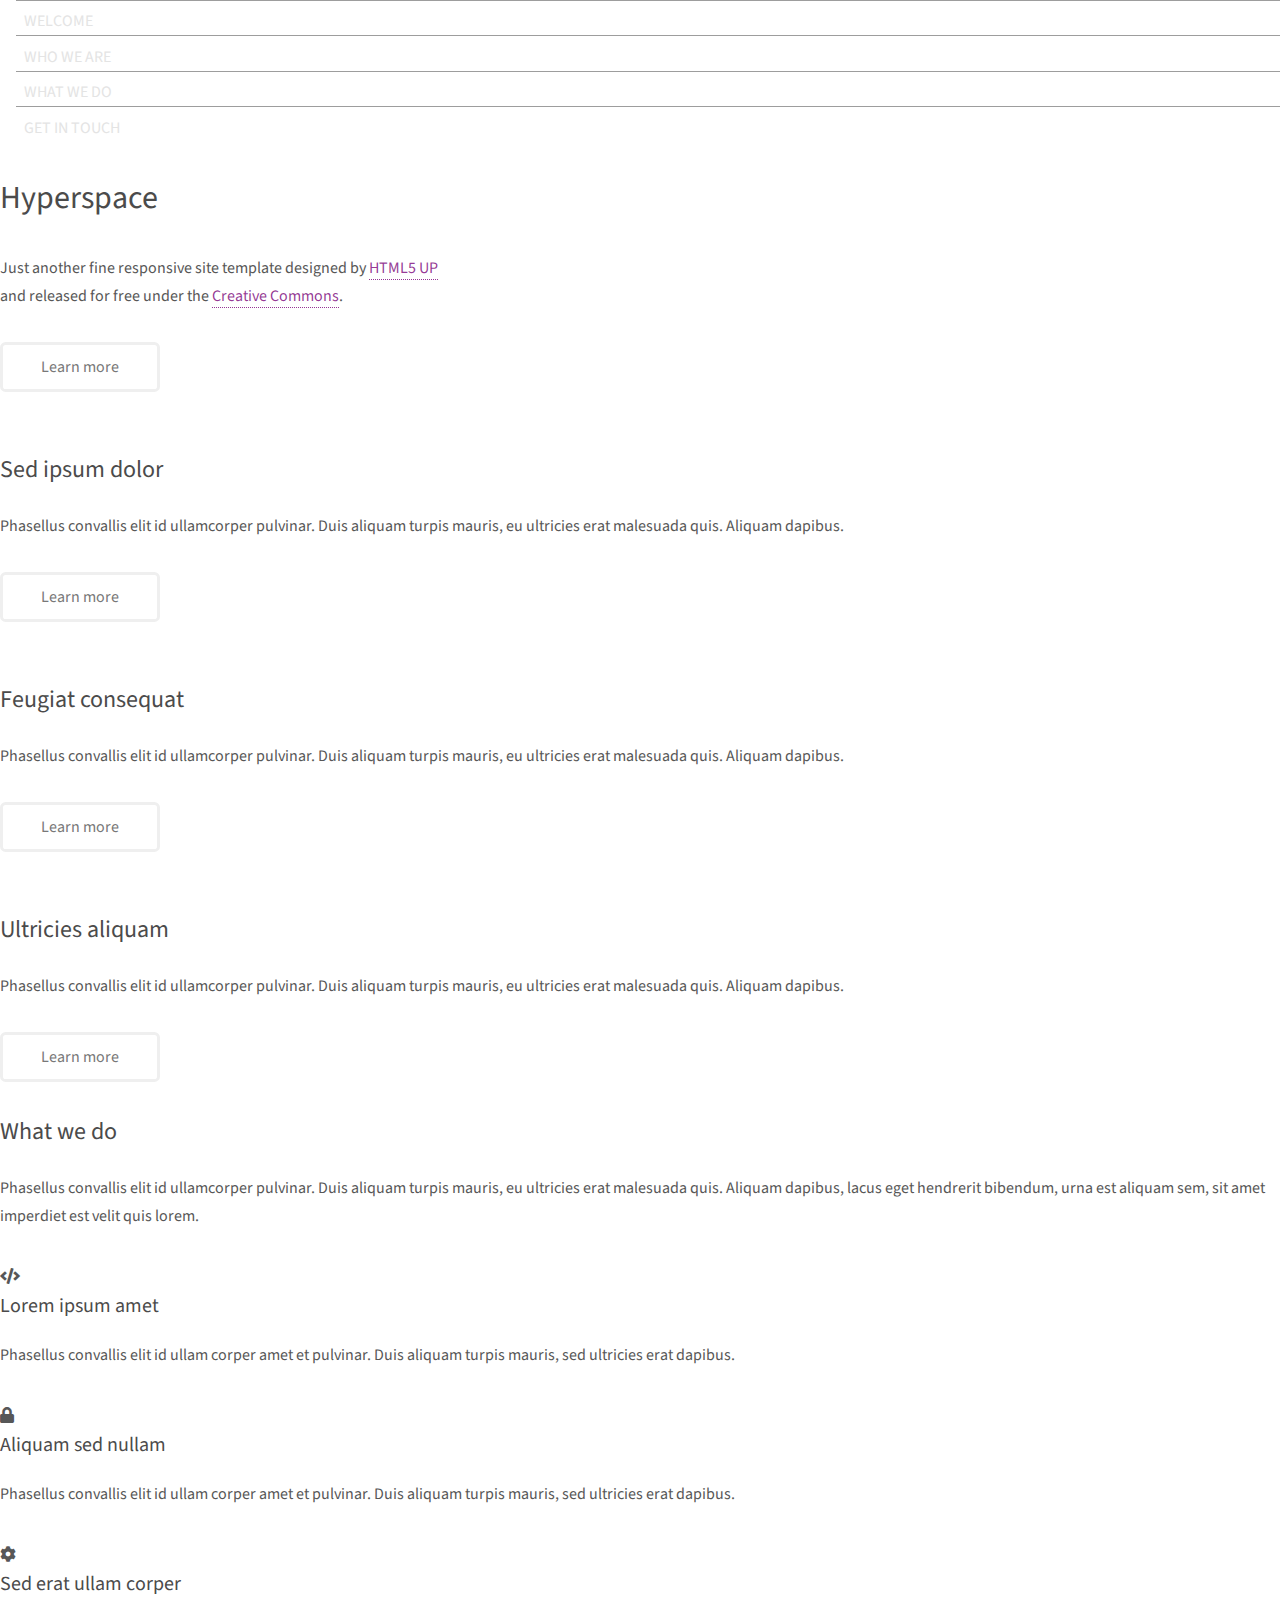
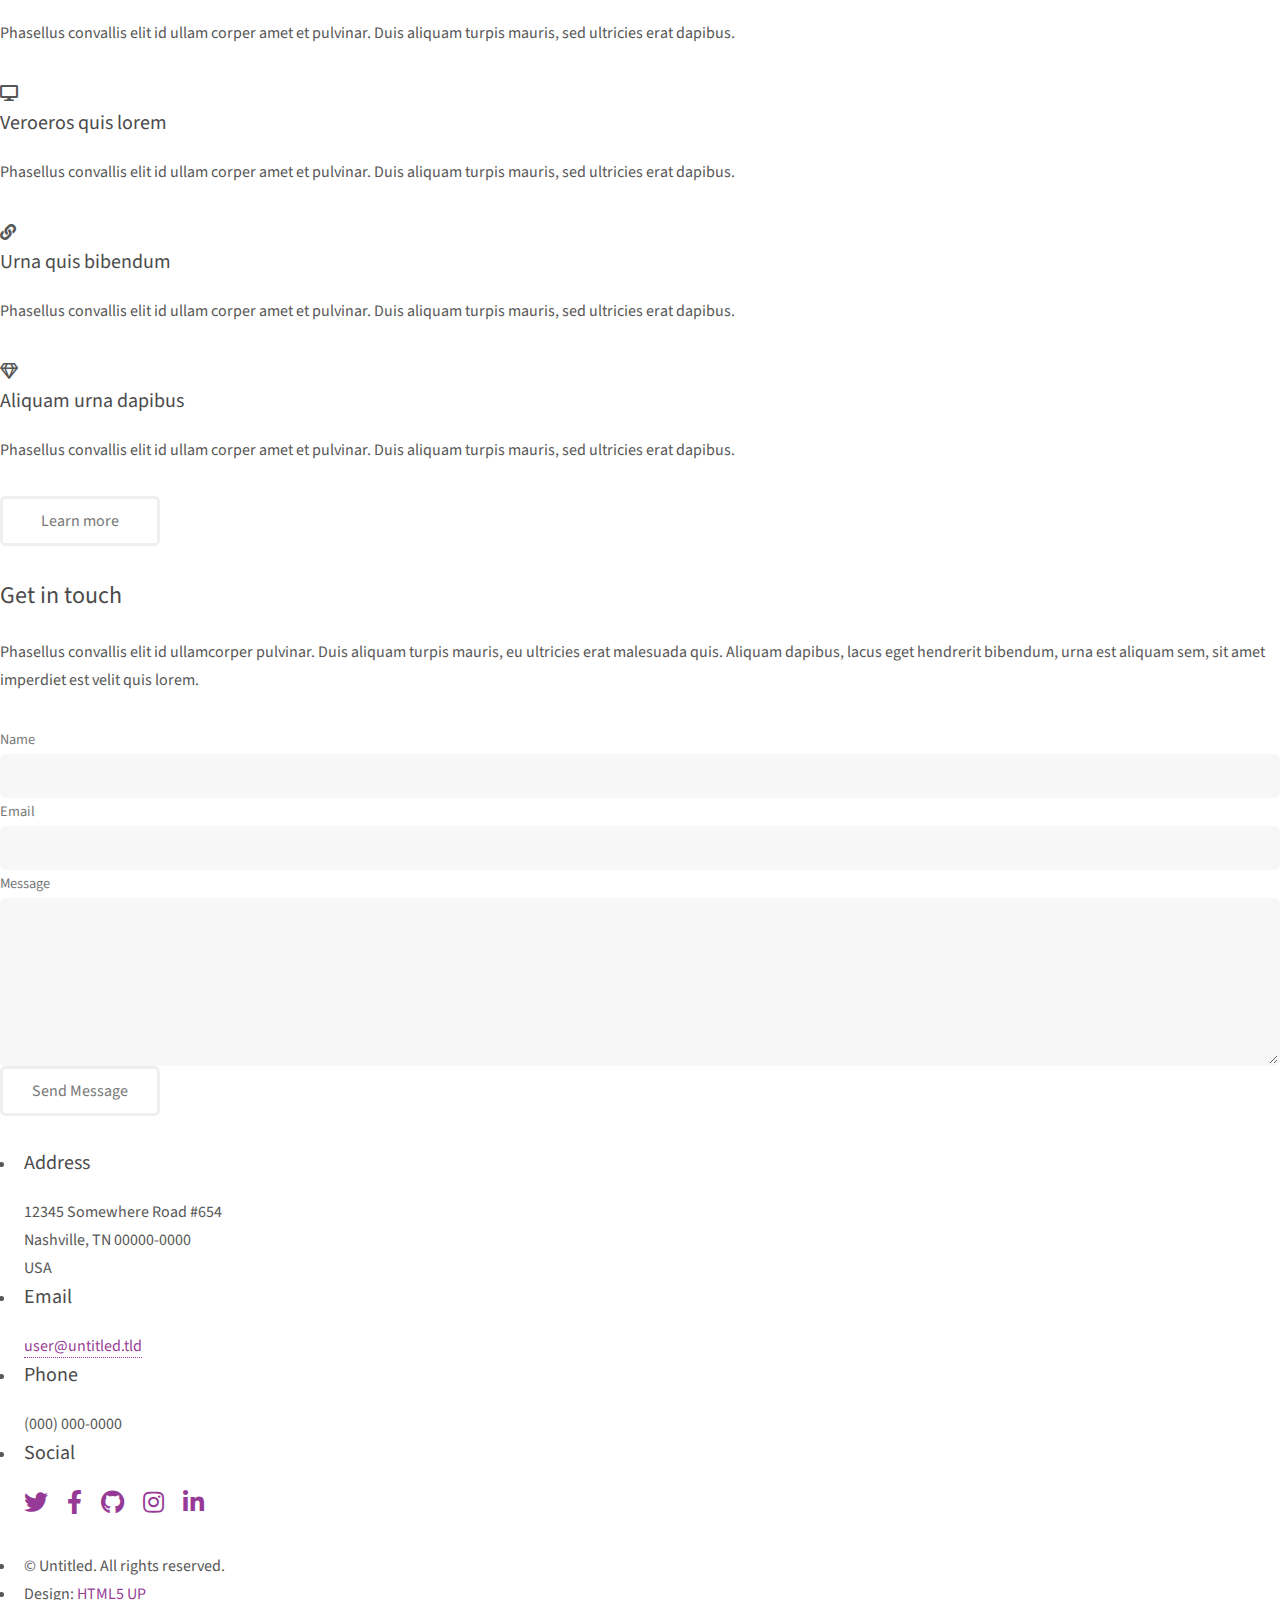
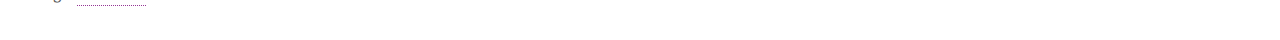
<file: index.html>
<!DOCTYPE HTML>
<!--
	Hyperspace by HTML5 UP
	html5up.net | @ajlkn
	Free for personal and commercial use under the CCA 3.0 license (html5up.net/license)
-->
<html>
	<head>
		<title>Hyperspace by HTML5 UP</title>
		<meta charset="utf-8" />
		<meta name="viewport" content="width=device-width, initial-scale=1, user-scalable=no" />
		<link rel="stylesheet" href="assets/css/main.css" />
		<noscript><link rel="stylesheet" href="assets/css/noscript.css" /></noscript>
	</head>
	<body class="is-preload">

		<!-- Sidebar -->
			<section id="sidebar">
				<div class="inner">
					<nav>
						<ul>
							<li><a href="#intro">Welcome</a></li>
							<li><a href="#one">Who we are</a></li>
							<li><a href="#two">What we do</a></li>
							<li><a href="#three">Get in touch</a></li>
						</ul>
					</nav>
				</div>
			</section>

		<!-- Wrapper -->
			<div id="wrapper">

				<!-- Intro -->
					<section id="intro" class="wrapper style1 fullscreen fade-up">
						<div class="inner">
							<h1>Hyperspace</h1>
							<p>Just another fine responsive site template designed by <a href="http://html5up.net">HTML5 UP</a><br />
							and released for free under the <a href="http://html5up.net/license">Creative Commons</a>.</p>
							<ul class="actions">
								<li><a href="#one" class="button scrolly">Learn more</a></li>
							</ul>
						</div>
					</section>

				<!-- One -->
					<section id="one" class="wrapper style2 spotlights">
						<section>
							<a href="#" class="image"><img src="images/pic01.jpg" alt="" data-position="center center" /></a>
							<div class="content">
								<div class="inner">
									<h2>Sed ipsum dolor</h2>
									<p>Phasellus convallis elit id ullamcorper pulvinar. Duis aliquam turpis mauris, eu ultricies erat malesuada quis. Aliquam dapibus.</p>
									<ul class="actions">
										<li><a href="generic.html" class="button">Learn more</a></li>
									</ul>
								</div>
							</div>
						</section>
						<section>
							<a href="#" class="image"><img src="images/pic02.jpg" alt="" data-position="top center" /></a>
							<div class="content">
								<div class="inner">
									<h2>Feugiat consequat</h2>
									<p>Phasellus convallis elit id ullamcorper pulvinar. Duis aliquam turpis mauris, eu ultricies erat malesuada quis. Aliquam dapibus.</p>
									<ul class="actions">
										<li><a href="generic.html" class="button">Learn more</a></li>
									</ul>
								</div>
							</div>
						</section>
						<section>
							<a href="#" class="image"><img src="images/pic03.jpg" alt="" data-position="25% 25%" /></a>
							<div class="content">
								<div class="inner">
									<h2>Ultricies aliquam</h2>
									<p>Phasellus convallis elit id ullamcorper pulvinar. Duis aliquam turpis mauris, eu ultricies erat malesuada quis. Aliquam dapibus.</p>
									<ul class="actions">
										<li><a href="generic.html" class="button">Learn more</a></li>
									</ul>
								</div>
							</div>
						</section>
					</section>

				<!-- Two -->
					<section id="two" class="wrapper style3 fade-up">
						<div class="inner">
							<h2>What we do</h2>
							<p>Phasellus convallis elit id ullamcorper pulvinar. Duis aliquam turpis mauris, eu ultricies erat malesuada quis. Aliquam dapibus, lacus eget hendrerit bibendum, urna est aliquam sem, sit amet imperdiet est velit quis lorem.</p>
							<div class="features">
								<section>
									<span class="icon solid major fa-code"></span>
									<h3>Lorem ipsum amet</h3>
									<p>Phasellus convallis elit id ullam corper amet et pulvinar. Duis aliquam turpis mauris, sed ultricies erat dapibus.</p>
								</section>
								<section>
									<span class="icon solid major fa-lock"></span>
									<h3>Aliquam sed nullam</h3>
									<p>Phasellus convallis elit id ullam corper amet et pulvinar. Duis aliquam turpis mauris, sed ultricies erat dapibus.</p>
								</section>
								<section>
									<span class="icon solid major fa-cog"></span>
									<h3>Sed erat ullam corper</h3>
									<p>Phasellus convallis elit id ullam corper amet et pulvinar. Duis aliquam turpis mauris, sed ultricies erat dapibus.</p>
								</section>
								<section>
									<span class="icon solid major fa-desktop"></span>
									<h3>Veroeros quis lorem</h3>
									<p>Phasellus convallis elit id ullam corper amet et pulvinar. Duis aliquam turpis mauris, sed ultricies erat dapibus.</p>
								</section>
								<section>
									<span class="icon solid major fa-link"></span>
									<h3>Urna quis bibendum</h3>
									<p>Phasellus convallis elit id ullam corper amet et pulvinar. Duis aliquam turpis mauris, sed ultricies erat dapibus.</p>
								</section>
								<section>
									<span class="icon major fa-gem"></span>
									<h3>Aliquam urna dapibus</h3>
									<p>Phasellus convallis elit id ullam corper amet et pulvinar. Duis aliquam turpis mauris, sed ultricies erat dapibus.</p>
								</section>
							</div>
							<ul class="actions">
								<li><a href="generic.html" class="button">Learn more</a></li>
							</ul>
						</div>
					</section>

				<!-- Three -->
					<section id="three" class="wrapper style1 fade-up">
						<div class="inner">
							<h2>Get in touch</h2>
							<p>Phasellus convallis elit id ullamcorper pulvinar. Duis aliquam turpis mauris, eu ultricies erat malesuada quis. Aliquam dapibus, lacus eget hendrerit bibendum, urna est aliquam sem, sit amet imperdiet est velit quis lorem.</p>
							<div class="split style1">
								<section>
									<form method="post" action="#">
										<div class="fields">
											<div class="field half">
												<label for="name">Name</label>
												<input type="text" name="name" id="name" />
											</div>
											<div class="field half">
												<label for="email">Email</label>
												<input type="text" name="email" id="email" />
											</div>
											<div class="field">
												<label for="message">Message</label>
												<textarea name="message" id="message" rows="5"></textarea>
											</div>
										</div>
										<ul class="actions">
											<li><a href="" class="button submit">Send Message</a></li>
										</ul>
									</form>
								</section>
								<section>
									<ul class="contact">
										<li>
											<h3>Address</h3>
											<span>12345 Somewhere Road #654<br />
											Nashville, TN 00000-0000<br />
											USA</span>
										</li>
										<li>
											<h3>Email</h3>
											<a href="#">user@untitled.tld</a>
										</li>
										<li>
											<h3>Phone</h3>
											<span>(000) 000-0000</span>
										</li>
										<li>
											<h3>Social</h3>
											<ul class="icons">
												<li><a href="#" class="icon brands fa-twitter"><span class="label">Twitter</span></a></li>
												<li><a href="#" class="icon brands fa-facebook-f"><span class="label">Facebook</span></a></li>
												<li><a href="#" class="icon brands fa-github"><span class="label">GitHub</span></a></li>
												<li><a href="#" class="icon brands fa-instagram"><span class="label">Instagram</span></a></li>
												<li><a href="#" class="icon brands fa-linkedin-in"><span class="label">LinkedIn</span></a></li>
											</ul>
										</li>
									</ul>
								</section>
							</div>
						</div>
					</section>

			</div>

		<!-- Footer -->
			<footer id="footer" class="wrapper style1-alt">
				<div class="inner">
					<ul class="menu">
						<li>&copy; Untitled. All rights reserved.</li><li>Design: <a href="http://html5up.net">HTML5 UP</a></li>
					</ul>
				</div>
			</footer>

		<!-- Scripts -->
			<script src="assets/js/jquery.min.js"></script>
			<script src="assets/js/jquery.scrollex.min.js"></script>
			<script src="assets/js/jquery.scrolly.min.js"></script>
			<script src="assets/js/browser.min.js"></script>
			<script src="assets/js/breakpoints.min.js"></script>
			<script src="assets/js/util.js"></script>
			<script src="assets/js/main.js"></script>

	</body>
</html>
</file>
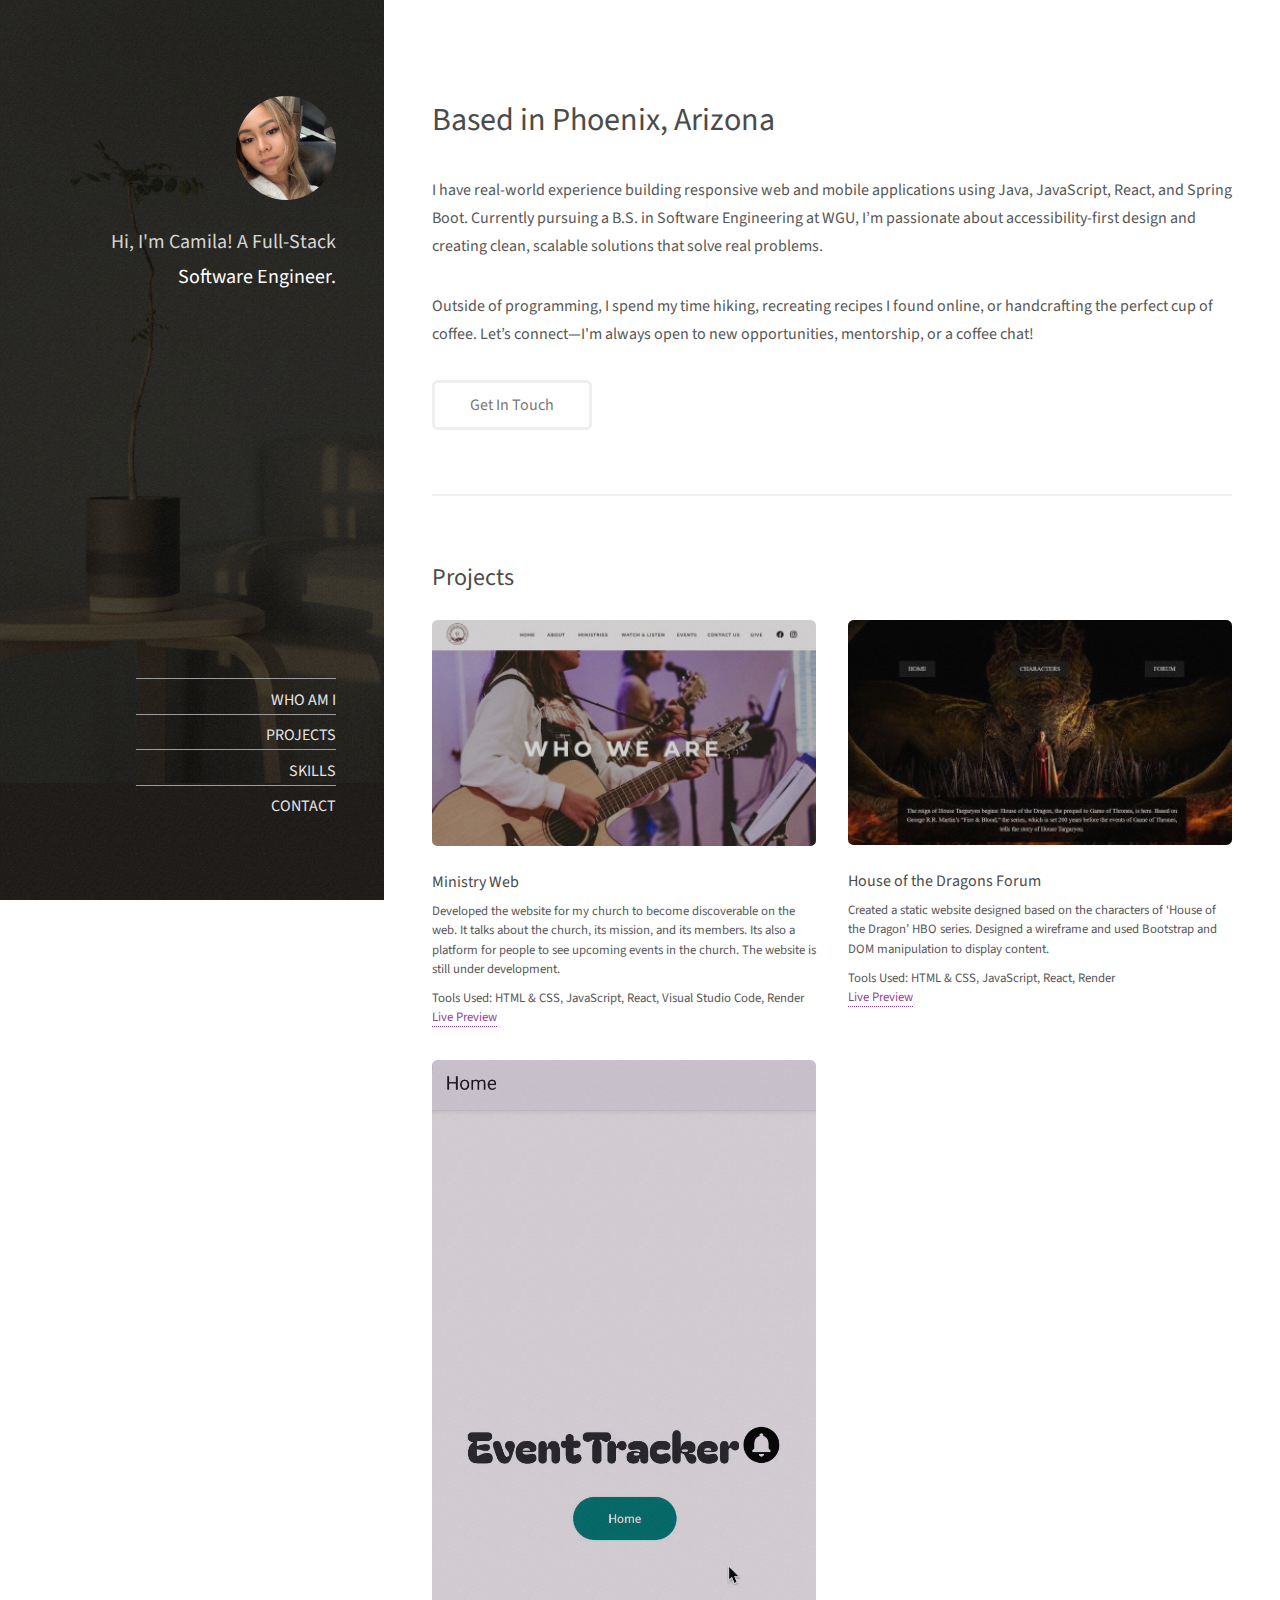
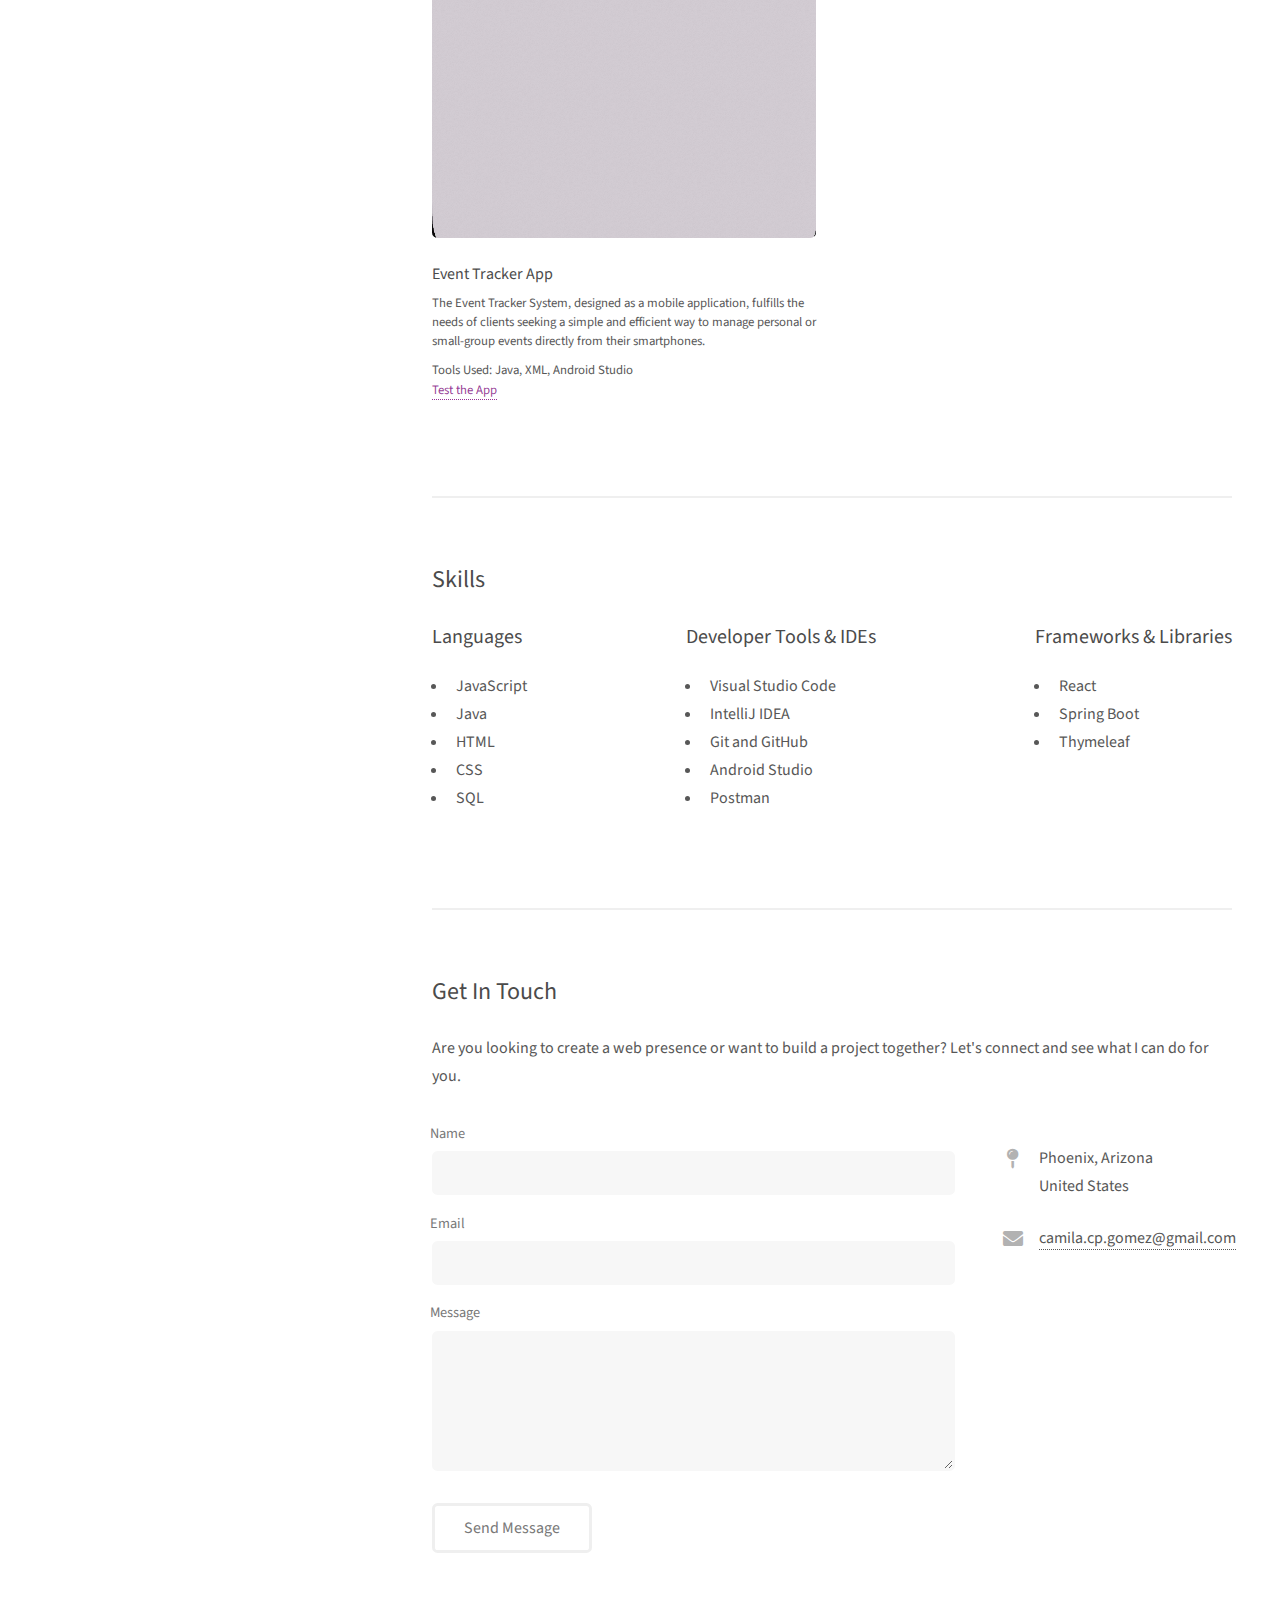
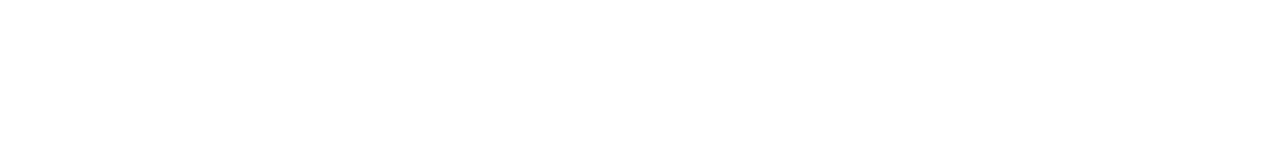
<file: assets/index.html>
<!DOCTYPE html>
<!--
	Strata by HTML5 UP
	html5up.net | @ajlkn
	Free for personal and commercial use under the CCA 3.0 license (html5up.net/license)
-->
<html>
  <head>
    <title>Camila Gomez Portfolio</title>
    <meta charset="utf-8" />
    <meta
      name="viewport"
      content="width=device-width, initial-scale=1, user-scalable=no"
    />
    <link rel="stylesheet" href="css/main.css" />
  </head>
  <body class="is-preload">
    <!-- Header -->
    <header id="header">
      <div class="inner">
        <a href="#" class="image avatar"
          ><img src="/images/CamilaGomez.JPG" alt="Camila Gomez headshot photo"
        /></a>
        <h1>
          Hi, I'm Camila! A Full-Stack<br />
          <strong>Software Engineer.</strong><br />
        </h1>
      </div>
      <nav>
        <ul>
          <li><a href="#main">Who am I</a></li>
          <li><a href="#one">Projects</a></li>
          <li><a href="#two">Skills</a></li>
          <li><a href="#three">Contact</a></li>
        </ul>
      </nav>
    </header>

    <!-- Main -->
    <div id="main">
      <!-- One -->
      <section id="welcome" class="inner">
        <header class="major">
          <h2>Based in Phoenix, Arizona</h2>
        </header>
        <p>
          I have real-world experience building responsive web and mobile
          applications using Java, JavaScript, React, and Spring Boot. Currently
          pursuing a B.S. in Software Engineering at WGU, I’m passionate about
          accessibility-first design and creating clean, scalable solutions that
          solve real problems.
        </p>
        <p>
          Outside of programming, I spend my time hiking, recreating recipes I
          found online, or handcrafting the perfect cup of coffee. Let’s
          connect—I'm always open to new opportunities, mentorship, or a coffee
          chat!
        </p>
        <ul class="actions">
          <!-- <li>
            <a
              href="downloadable/CamilaGomez_2024.docx"
              download="camila-gomez-resume.docx"
              class="button"
              >Resume</a
            >
          </li> -->
          <li><a href="#three" class="button">Get In Touch</a></li>
        </ul>
      </section>

      <!-- Two -->
      <section id="one">
        <h2>Projects</h2>
        <div class="row">
          <article class="col-6 col-12-xsmall work-item">
            <!-- <a href="images/fulls/01.jpg" class="image fit thumb"><img src="images/thumbs/01.jpg" alt="" /></a> -->
            <a href="/images/fulls/ministry-web.jpg" class="image fit thumb"
              ><img src="/images/thumbs/ministry-web.jpg" alt=""
            /></a>
            <h3>Ministry Web</h3>
            <p>
              Developed the website for my church to become discoverable on the web.
              It talks about the church, its mission, and its members. Its also a platform
			  for people to see upcoming events in the church. The website is still under development.
            </p>
            <p>
              Tools Used: HTML & CSS, JavaScript, React, Visual Studio Code, Render<br />
              <a href="https://filambaptist.com/" target="_blank"
                >Live Preview</a
              >
            </p>
          </article>
          <article class="col-6 col-12-xsmall work-item">
            <a href="/images/fulls/HOTD.jpg" class="image fit thumb"
              ><img src="/images/thumbs/HOTD.jpg" alt=""
            /></a>
            <h3>House of the Dragons Forum</h3>
            <p>
              Created a static website designed based on the characters of
              ‘House of the Dragon’ HBO series. Designed a wireframe and used
              Bootstrap and DOM manipulation to display content.
            </p>
            <p>
              Tools Used: HTML & CSS, JavaScript, React, Render<br />
              <a
                href="https://camilagx.github.io/HouseOfThe-Dragons/"
                target="_blank"
                >Live Preview</a
              >
            </p>
          </article>
          <article class="col-6 col-12-xsmall work-item">
            <a href="/images/fulls/eventtracker.gif" class="image fit thumb"
              ><img
                src="/images/fulls/eventtracker.gif"
                class="portrait-demo"
                alt=""
            /></a>
            <h3>Event Tracker App</h3>
            <p>
              The Event Tracker System, designed as a mobile application,
              fulfills the needs of clients seeking a simple and efficient way
              to manage personal or small-group events directly from their
              smartphones.
            </p>
			<p>
				Tools Used: Java, XML, Android Studio<br />
				<a href="https://cgom171.itch.io/event-tracker" target="_blank"
					>Test the App</a
				>
			  </p>
          </article>
		  <!-- Template -->
          <!-- <article class="col-6 col-12-xsmall work-item">
            <a href="images/fulls/eventtracker.gif" class="image fit thumb"
              ><img
                src="images/fulls/eventtracker.gif"
                class="portrait-demo"
                alt=""
            /></a>
            <h3>Event Tracker App</h3>
            <p>
              The Event Tracker System, designed as a mobile application,
              fulfills the needs of clients seeking a simple and efficient way
              to manage personal or small-group events directly from their
              smartphones.
            </p>
			<p>
				Tools Used: Java, XML, Android Studio<br />
				<a href="https://cgom171.itch.io/event-tracker" target="_blank"
					>Test the App</a
				>
			  </p>
          </article> -->
      </section>

      <section id="two">
        <h2>Skills</h2>
        <div>
			<!-- <img src="images/dev-tools.png" alt=""> -->
          <section>
            <h3>Languages</h3>
            <ul>
              <li>JavaScript</li>
              <li>Java</li>
              <li>HTML</li>
              <li>CSS</li>
              <li>SQL</li>
            </ul>
          </section>

          <section>
            <h3>Developer Tools & IDEs</h3>
            <ul>
              <li>Visual Studio Code</li>
              <li>IntelliJ IDEA</li>
              <li>Git and GitHub</li>
              <li>Android Studio</li>
              <li>Postman</li>
            </ul>
          </section>
          <section>
            <h3>Frameworks & Libraries</h3>
            <ul>
              <li>React</li>
              <li>Spring Boot</li>
              <li>Thymeleaf</li>
            </ul>
          </section>
        </div>
        <!-- <div class="table-wrapper">
          <table cellspacing="0" cellpadding="8">
            <caption style="text-align: left">
              <strong>Technical Skills</strong>
            </caption>
            <thead>
              <tr>
                <th>Category</th>
                <th>Skills</th>
              </tr>
            </thead>
            <tbody>
              <tr>
                <td><strong>Programming Languages</strong></td>
                <td>Java, JavaScript, HTML, CSS, SQL (MySQL)</td>
              </tr>
              <tr>
                <td><strong>Frameworks & Libraries</strong></td>
                <td>React, Spring Boot, Thymeleaf</td>
              </tr>
              <tr>
                <td><strong>Developer Tools & IDEs</strong></td>
                <td>
                  Git, Postman, Visual Studio Code, IntelliJ IDEA, Eclipse
                </td>
              </tr>
            </tbody>
          </table>
        </div> -->
      </section>

      <!-- Three -->
      <section id="three">
        <h2>Get In Touch</h2>
        <p>
			Are you looking to create a web presence or want to build a project together? Let's connect and see what I can do for you. 
        </p>
        <div class="row">
          <div class="col-8 col-12-small">
            <form method="post" action="#">
              <div class="row gtr-uniform gtr-50">
				<label for="name">Name</label>
                <!-- <div class="col-6 col-12-xsmall"> -->
				<div class="col-12">
                  <input type="text" name="name" id="name" />
                </div>
				<label for="email">Email</label>
                <!-- <div class="col-6 col-12-xsmall"> -->
				<div class="col-12">
                  <input
                    type="email"
                    name="email"
                    id="email"
                  />
                </div>
				<label for="message">Message</label>
                <div class="col-12">
                  <textarea
                    name="message"
                    id="message"
                    rows="4"
                  ></textarea>
                </div>
              </div>
            </form>
            <ul class="actions">
              <li><input type="submit" value="Send Message" /></li>
            </ul>
          </div>
          <div class="col-4 col-12-small">
            <ul class="labeled-icons">
              <li>
                <h3 class="icon solid fa-map-pin">
                  <span class="label">Location</span>
                </h3>
                Phoenix, Arizona<br />
                United States
              </li>
              <li>
                <h3 class="icon solid fa-envelope">
                  <span class="label">Email</span>
                </h3>
                <a href="#">camila.cp.gomez@gmail.com</a>
              </li>
            </ul>
          </div>
        </div>
      </section>

      <!-- Four -->
      <!--
					<section id="four">
						<h2>Elements</h2>

						<section>
							<h4>Text</h4>
							<p>This is <b>bold</b> and this is <strong>strong</strong>. This is <i>italic</i> and this is <em>emphasized</em>.
							This is <sup>superscript</sup> text and this is <sub>subscript</sub> text.
							This is <u>underlined</u> and this is code: <code>for (;;) { ... }</code>. Finally, <a href="#">this is a link</a>.</p>
							<hr />
							<header>
								<h4>Heading with a Subtitle</h4>
								<p>Lorem ipsum dolor sit amet nullam id egestas urna aliquam</p>
							</header>
							<p>Nunc lacinia ante nunc ac lobortis. Interdum adipiscing gravida odio porttitor sem non mi integer non faucibus ornare mi ut ante amet placerat aliquet. Volutpat eu sed ante lacinia sapien lorem accumsan varius montes viverra nibh in adipiscing blandit tempus accumsan.</p>
							<header>
								<h5>Heading with a Subtitle</h5>
								<p>Lorem ipsum dolor sit amet nullam id egestas urna aliquam</p>
							</header>
							<p>Nunc lacinia ante nunc ac lobortis. Interdum adipiscing gravida odio porttitor sem non mi integer non faucibus ornare mi ut ante amet placerat aliquet. Volutpat eu sed ante lacinia sapien lorem accumsan varius montes viverra nibh in adipiscing blandit tempus accumsan.</p>
							<hr />
							<h2>Heading Level 2</h2>
							<h3>Heading Level 3</h3>
							<h4>Heading Level 4</h4>
							<h5>Heading Level 5</h5>
							<h6>Heading Level 6</h6>
							<hr />
							<h5>Blockquote</h5>
							<blockquote>Fringilla nisl. Donec accumsan interdum nisi, quis tincidunt felis sagittis eget tempus euismod. Vestibulum ante ipsum primis in faucibus vestibulum. Blandit adipiscing eu felis iaculis volutpat ac adipiscing accumsan faucibus. Vestibulum ante ipsum primis in faucibus lorem ipsum dolor sit amet nullam adipiscing eu felis.</blockquote>
							<h5>Preformatted</h5>
							<pre><code>i = 0;

while (!deck.isInOrder()) {
print 'Iteration ' + i;
deck.shuffle();
i++;
}

print 'It took ' + i + ' iterations to sort the deck.';</code></pre>
						</section>

						<section>
							<h4>Lists</h4>
							<div class="row">
								<div class="col-6 col-12-xsmall">
									<h5>Unordered</h5>
									<ul>
										<li>Dolor pulvinar etiam magna etiam.</li>
										<li>Sagittis adipiscing lorem eleifend.</li>
										<li>Felis enim feugiat dolore viverra.</li>
									</ul>
									<h5>Alternate</h5>
									<ul class="alt">
										<li>Dolor pulvinar etiam magna etiam.</li>
										<li>Sagittis adipiscing lorem eleifend.</li>
										<li>Felis enim feugiat dolore viverra.</li>
									</ul>
								</div>
								<div class="col-6 col-12-xsmall">
									<h5>Ordered</h5>
									<ol>
										<li>Dolor pulvinar etiam magna etiam.</li>
										<li>Etiam vel felis at lorem sed viverra.</li>
										<li>Felis enim feugiat dolore viverra.</li>
										<li>Dolor pulvinar etiam magna etiam.</li>
										<li>Etiam vel felis at lorem sed viverra.</li>
										<li>Felis enim feugiat dolore viverra.</li>
									</ol>
									<h5>Icons</h5>
									<ul class="icons">
										<li><a href="#" class="icon brands fa-twitter"><span class="label">Twitter</span></a></li>
										<li><a href="#" class="icon brands fa-facebook-f"><span class="label">Facebook</span></a></li>
										<li><a href="#" class="icon brands fa-instagram"><span class="label">Instagram</span></a></li>
										<li><a href="#" class="icon brands fa-github"><span class="label">Github</span></a></li>
										<li><a href="#" class="icon brands fa-dribbble"><span class="label">Dribbble</span></a></li>
										<li><a href="#" class="icon brands fa-tumblr"><span class="label">Tumblr</span></a></li>
									</ul>
								</div>
							</div>
							<h5>Actions</h5>
							<ul class="actions">
								<li><a href="#" class="button primary">Default</a></li>
								<li><a href="#" class="button">Default</a></li>
							</ul>
							<ul class="actions small">
								<li><a href="#" class="button primary small">Small</a></li>
								<li><a href="#" class="button small">Small</a></li>
							</ul>
							<div class="row">
								<div class="col-6 col-12-small">
									<ul class="actions stacked">
										<li><a href="#" class="button primary">Default</a></li>
										<li><a href="#" class="button">Default</a></li>
									</ul>
								</div>
								<div class="col-6 col-12-small">
									<ul class="actions stacked">
										<li><a href="#" class="button primary small">Small</a></li>
										<li><a href="#" class="button small">Small</a></li>
									</ul>
								</div>
								<div class="col-6 col-12-small">
									<ul class="actions stacked">
										<li><a href="#" class="button primary fit">Default</a></li>
										<li><a href="#" class="button fit">Default</a></li>
									</ul>
								</div>
								<div class="col-6 col-12-small">
									<ul class="actions stacked">
										<li><a href="#" class="button primary small fit">Small</a></li>
										<li><a href="#" class="button small fit">Small</a></li>
									</ul>
								</div>
							</div>
						</section>

						<section>
							<h4>Table</h4>
							<h5>Default</h5>
							<div class="table-wrapper">
								<table>
									<thead>
										<tr>
											<th>Name</th>
											<th>Description</th>
											<th>Price</th>
										</tr>
									</thead>
									<tbody>
										<tr>
											<td>Item One</td>
											<td>Ante turpis integer aliquet porttitor.</td>
											<td>29.99</td>
										</tr>
										<tr>
											<td>Item Two</td>
											<td>Vis ac commodo adipiscing arcu aliquet.</td>
											<td>19.99</td>
										</tr>
										<tr>
											<td>Item Three</td>
											<td> Morbi faucibus arcu accumsan lorem.</td>
											<td>29.99</td>
										</tr>
										<tr>
											<td>Item Four</td>
											<td>Vitae integer tempus condimentum.</td>
											<td>19.99</td>
										</tr>
										<tr>
											<td>Item Five</td>
											<td>Ante turpis integer aliquet porttitor.</td>
											<td>29.99</td>
										</tr>
									</tbody>
									<tfoot>
										<tr>
											<td colspan="2"></td>
											<td>100.00</td>
										</tr>
									</tfoot>
								</table>
							</div>

							<h5>Alternate</h5>
							<div class="table-wrapper">
								<table class="alt">
									<thead>
										<tr>
											<th>Name</th>
											<th>Description</th>
											<th>Price</th>
										</tr>
									</thead>
									<tbody>
										<tr>
											<td>Item One</td>
											<td>Ante turpis integer aliquet porttitor.</td>
											<td>29.99</td>
										</tr>
										<tr>
											<td>Item Two</td>
											<td>Vis ac commodo adipiscing arcu aliquet.</td>
											<td>19.99</td>
										</tr>
										<tr>
											<td>Item Three</td>
											<td> Morbi faucibus arcu accumsan lorem.</td>
											<td>29.99</td>
										</tr>
										<tr>
											<td>Item Four</td>
											<td>Vitae integer tempus condimentum.</td>
											<td>19.99</td>
										</tr>
										<tr>
											<td>Item Five</td>
											<td>Ante turpis integer aliquet porttitor.</td>
											<td>29.99</td>
										</tr>
									</tbody>
									<tfoot>
										<tr>
											<td colspan="2"></td>
											<td>100.00</td>
										</tr>
									</tfoot>
								</table>
							</div>
						</section>

						<section>
							<h4>Buttons</h4>
							<ul class="actions">
								<li><a href="#" class="button primary">Primary</a></li>
								<li><a href="#" class="button">Default</a></li>
							</ul>
							<ul class="actions">
								<li><a href="#" class="button large">Large</a></li>
								<li><a href="#" class="button">Default</a></li>
								<li><a href="#" class="button small">Small</a></li>
							</ul>
							<ul class="actions fit">
								<li><a href="#" class="button primary fit">Fit</a></li>
								<li><a href="#" class="button fit">Fit</a></li>
							</ul>
							<ul class="actions fit small">
								<li><a href="#" class="button primary fit small">Fit + Small</a></li>
								<li><a href="#" class="button fit small">Fit + Small</a></li>
							</ul>
							<ul class="actions">
								<li><a href="#" class="button primary icon solid fa-download">Icon</a></li>
								<li><a href="#" class="button icon solid fa-download">Icon</a></li>
							</ul>
							<ul class="actions">
								<li><span class="button primary disabled">Primary</span></li>
								<li><span class="button disabled">Default</span></li>
							</ul>
						</section>

						<section>
							<h4>Form</h4>
							<form method="post" action="#">
								<div class="row gtr-uniform gtr-50">
									<div class="col-6 col-12-xsmall">
										<input type="text" name="demo-name" id="demo-name" value="" placeholder="Name" />
									</div>
									<div class="col-6 col-12-xsmall">
										<input type="email" name="demo-email" id="demo-email" value="" placeholder="Email" />
									</div>
									<div class="col-12">
										<select name="demo-category" id="demo-category">
											<option value="">- Category -</option>
											<option value="1">Manufacturing</option>
											<option value="1">Shipping</option>
											<option value="1">Administration</option>
											<option value="1">Human Resources</option>
										</select>
									</div>
									<div class="col-4 col-12-small">
										<input type="radio" id="demo-priority-low" name="demo-priority" checked>
										<label for="demo-priority-low">Low Priority</label>
									</div>
									<div class="col-4 col-12-small">
										<input type="radio" id="demo-priority-normal" name="demo-priority">
										<label for="demo-priority-normal">Normal Priority</label>
									</div>
									<div class="col-4 col-12-small">
										<input type="radio" id="demo-priority-high" name="demo-priority">
										<label for="demo-priority-high">High Priority</label>
									</div>
									<div class="col-6 col-12-small">
										<input type="checkbox" id="demo-copy" name="demo-copy">
										<label for="demo-copy">Email me a copy of this message</label>
									</div>
									<div class="col-6 col-12-small">
										<input type="checkbox" id="demo-human" name="demo-human" checked>
										<label for="demo-human">I am a human and not a robot</label>
									</div>
									<div class="col-12">
										<textarea name="demo-message" id="demo-message" placeholder="Enter your message" rows="6"></textarea>
									</div>
									<div class="col-12">
										<ul class="actions">
											<li><input type="submit" value="Send Message" class="primary" /></li>
											<li><input type="reset" value="Reset" /></li>
										</ul>
									</div>
								</div>
							</form>
						</section>

						<section>
							<h4>Image</h4>
							<h5>Fit</h5>
							<div class="box alt">
								<div class="row gtr-50 gtr-uniform">
									<div class="col-12"><span class="image fit"><img src="images/fulls/05.jpg" alt="" /></span></div>
									<div class="col-4"><span class="image fit"><img src="images/thumbs/01.jpg" alt="" /></span></div>
									<div class="col-4"><span class="image fit"><img src="images/thumbs/02.jpg" alt="" /></span></div>
									<div class="col-4"><span class="image fit"><img src="images/thumbs/03.jpg" alt="" /></span></div>
									<div class="col-4"><span class="image fit"><img src="images/thumbs/04.jpg" alt="" /></span></div>
									<div class="col-4"><span class="image fit"><img src="images/thumbs/05.jpg" alt="" /></span></div>
									<div class="col-4"><span class="image fit"><img src="images/thumbs/06.jpg" alt="" /></span></div>
									<div class="col-4"><span class="image fit"><img src="images/thumbs/03.jpg" alt="" /></span></div>
									<div class="col-4"><span class="image fit"><img src="images/thumbs/02.jpg" alt="" /></span></div>
									<div class="col-4"><span class="image fit"><img src="images/thumbs/01.jpg" alt="" /></span></div>
								</div>
							</div>
							<h5>Left &amp; Right</h5>
							<p><span class="image left"><img src="images/avatar.jpg" alt="" /></span>Fringilla nisl. Donec accumsan interdum nisi, quis tincidunt felis sagittis eget. tempus euismod. Vestibulum ante ipsum primis in faucibus vestibulum. Blandit adipiscing eu felis iaculis volutpat ac adipiscing accumsan eu faucibus. Integer ac pellentesque praesent tincidunt felis sagittis eget. tempus euismod. Vestibulum ante ipsum primis in faucibus vestibulum. Blandit adipiscing eu felis iaculis volutpat ac adipiscing accumsan eu faucibus. Integer ac pellentesque praesent. Donec accumsan interdum nisi, quis tincidunt felis sagittis eget. tempus euismod. Vestibulum ante ipsum primis in faucibus vestibulum. Blandit adipiscing eu felis iaculis volutpat ac adipiscing accumsan eu faucibus. Integer ac pellentesque praesent tincidunt felis sagittis eget. tempus euismod. Vestibulum ante ipsum primis in faucibus vestibulum. Blandit adipiscing eu felis iaculis volutpat ac adipiscing accumsan eu faucibus. Integer ac pellentesque praesent.</p>
							<p><span class="image right"><img src="images/avatar.jpg" alt="" /></span>Fringilla nisl. Donec accumsan interdum nisi, quis tincidunt felis sagittis eget. tempus euismod. Vestibulum ante ipsum primis in faucibus vestibulum. Blandit adipiscing eu felis iaculis volutpat ac adipiscing accumsan eu faucibus. Integer ac pellentesque praesent tincidunt felis sagittis eget. tempus euismod. Vestibulum ante ipsum primis in faucibus vestibulum. Blandit adipiscing eu felis iaculis volutpat ac adipiscing accumsan eu faucibus. Integer ac pellentesque praesent. Donec accumsan interdum nisi, quis tincidunt felis sagittis eget. tempus euismod. Vestibulum ante ipsum primis in faucibus vestibulum. Blandit adipiscing eu felis iaculis volutpat ac adipiscing accumsan eu faucibus. Integer ac pellentesque praesent tincidunt felis sagittis eget. tempus euismod. Vestibulum ante ipsum primis in faucibus vestibulum. Blandit adipiscing eu felis iaculis volutpat ac adipiscing accumsan eu faucibus. Integer ac pellentesque praesent.</p>
						</section>

					</section>
				--></div>

    <!-- Footer -->
    <footer id="footer">
      <div class="inner">
        <ul class="icons">
          <li>
            <a
              href="https://x.com/GoDevCamilaGo"
              target="_blank"
              class="icon brands fa-twitter"
              ><span class="label">Twitter</span></a
            >
          </li>
          <li>
            <a
              href="https://github.com/camilagx"
              target="_blank"
              class="icon brands fa-github"
              ><span class="label">Github</span></a
            >
          </li>
          <li>
            <a
              href="https://www.linkedin.com/in/camilagx/"
              target="_blank"
              class="icon brands fa-linkedin"
              ><span class="label">LinkedIn</span></a
            >
          </li>
          <li>
            <a
              href="mailto:camila.cp.gomez@gmail.com"
              class="icon solid fa-envelope"
              ><span class="label">Email</span></a
            >
          </li>
        </ul>
        <ul class="copyright">
          <li>&copy; Camila Gomez</li>
          <li>Design: <a href="http://html5up.net">HTML5 UP</a></li>
        </ul>
      </div>
    </footer>

    <!-- Scripts -->
    <script src="js/jquery.min.js"></script>
    <script src="js/jquery.poptrox.min.js"></script>
    <script src="js/browser.min.js"></script>
    <script src="js/breakpoints.min.js"></script>
    <script src="js/util.js"></script>
    <script src="js/main.js"></script>
  </body>
</html>
</file>
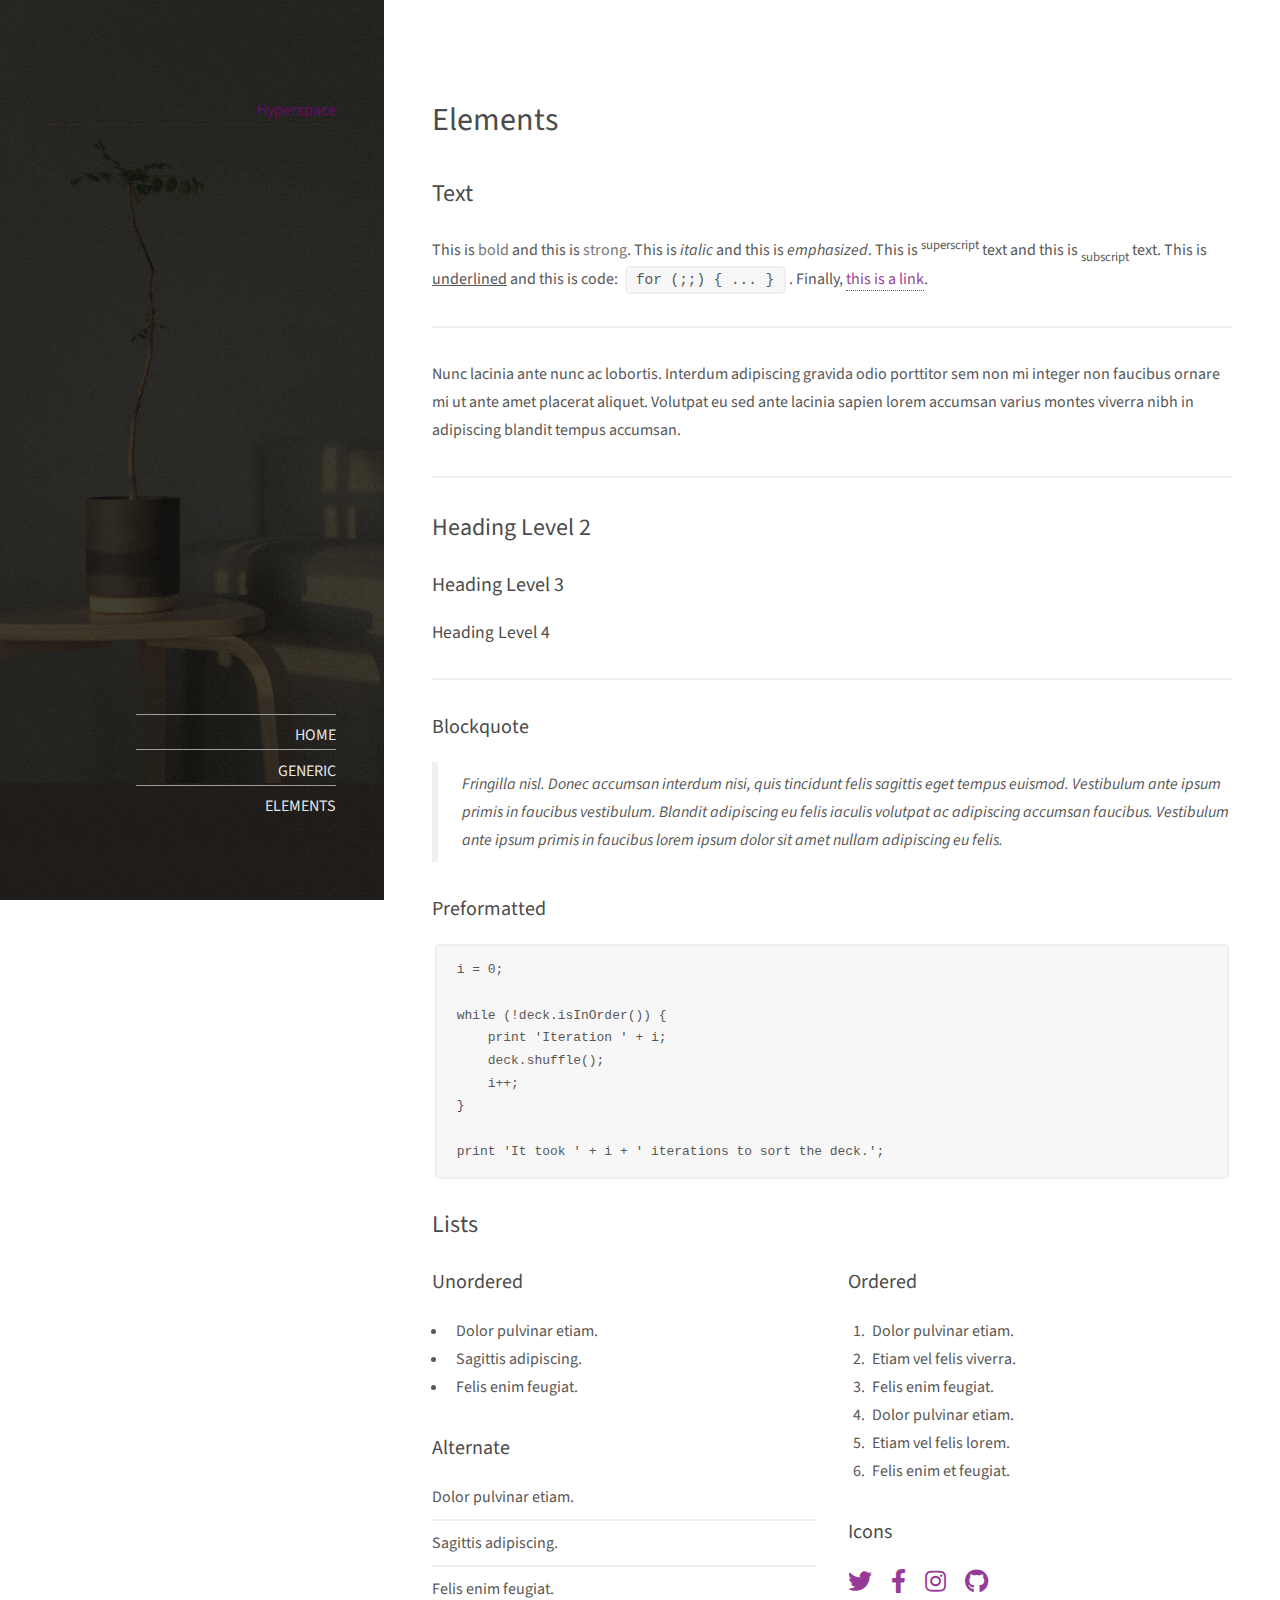
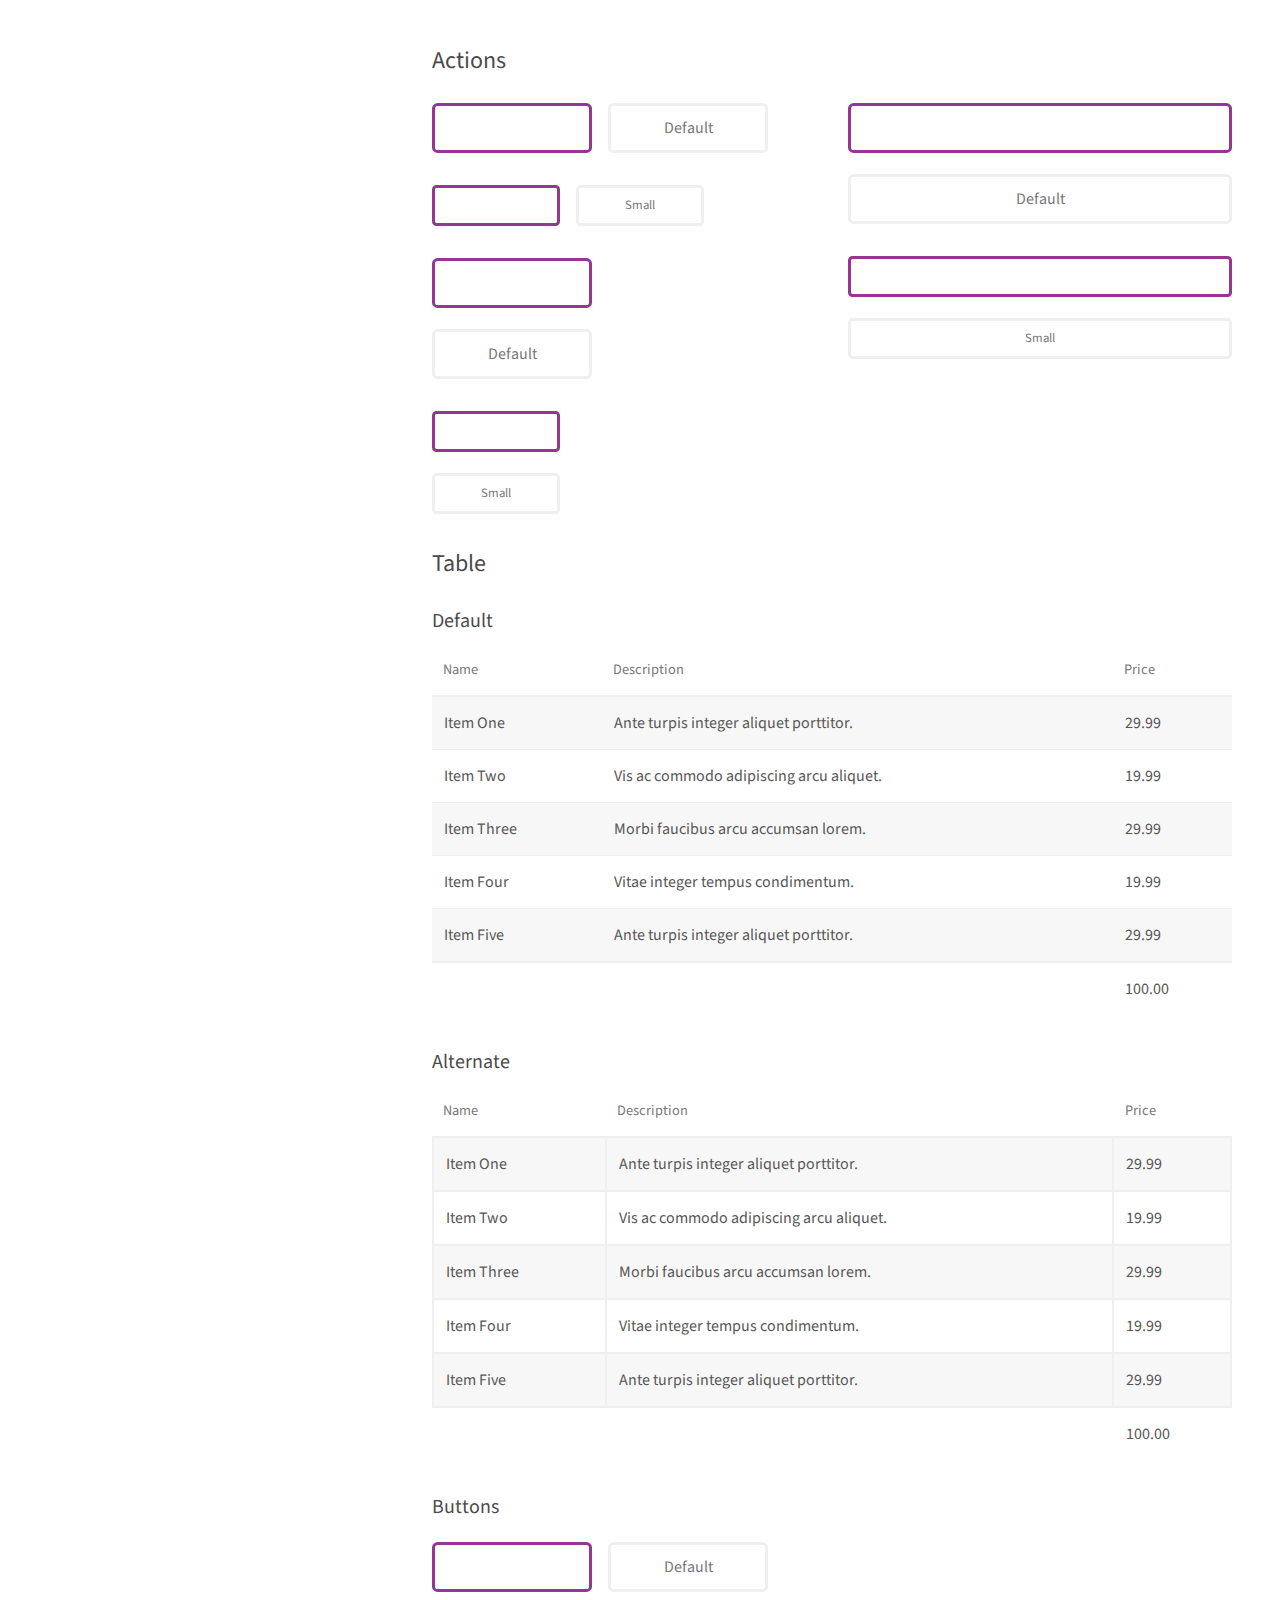
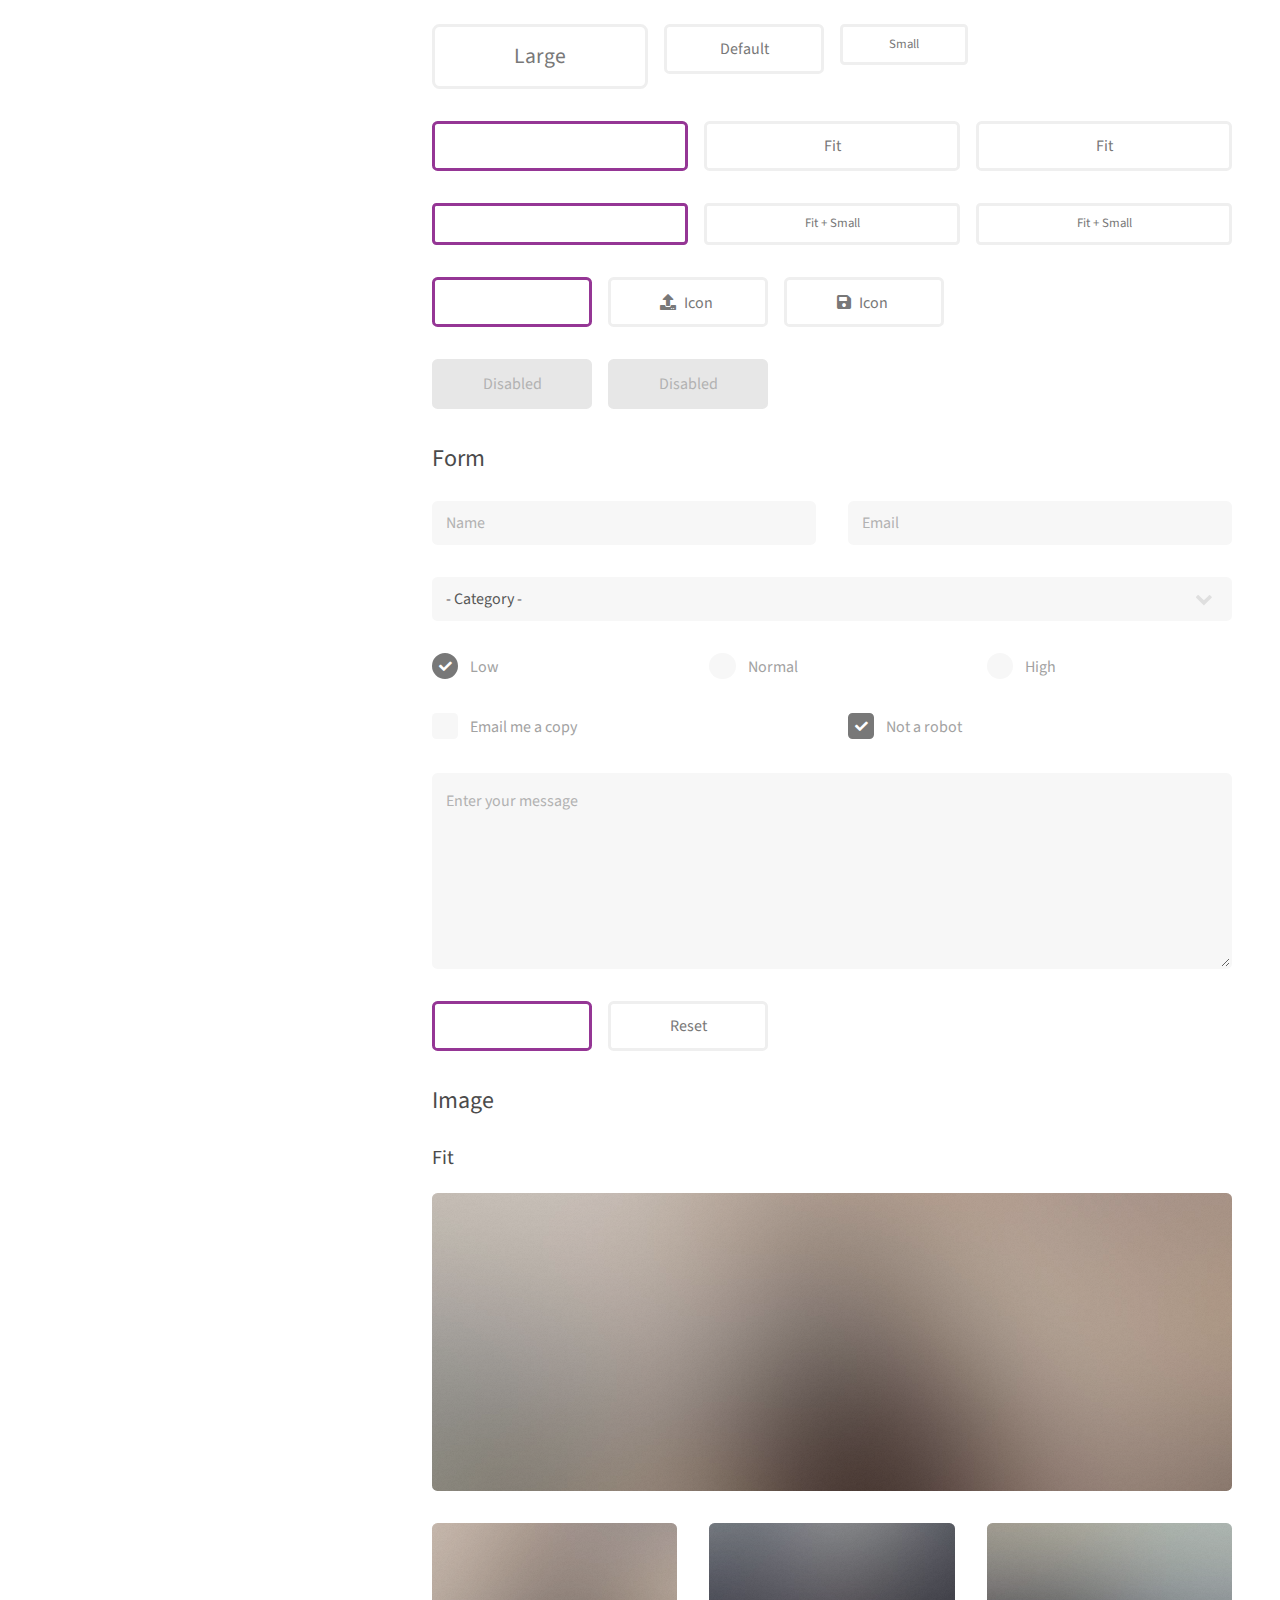
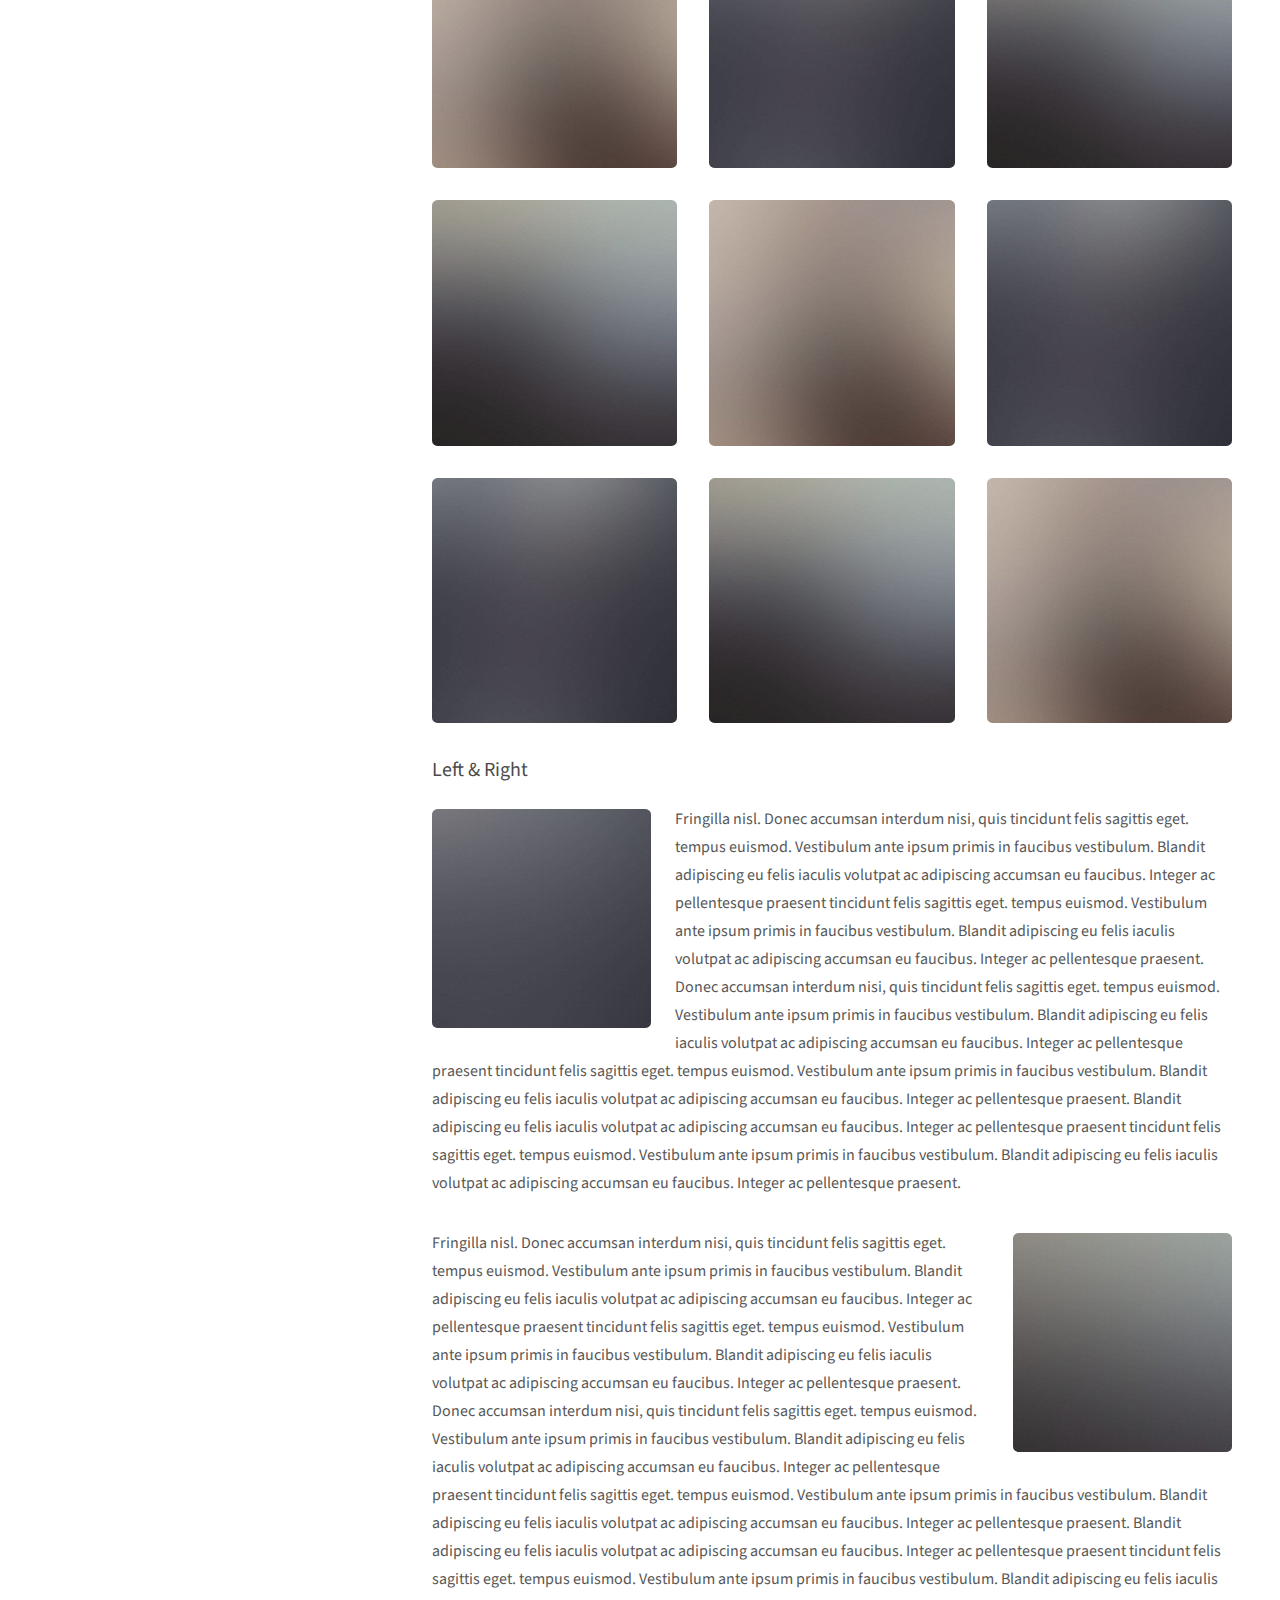
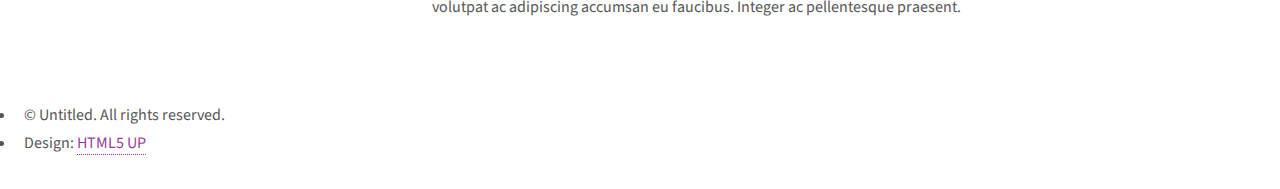
<file: elements.html>
<!DOCTYPE HTML>
<!--
	Hyperspace by HTML5 UP
	html5up.net | @ajlkn
	Free for personal and commercial use under the CCA 3.0 license (html5up.net/license)
-->
<html>
	<head>
		<title>Elements - Hyperspace by HTML5 UP</title>
		<meta charset="utf-8" />
		<meta name="viewport" content="width=device-width, initial-scale=1, user-scalable=no" />
		<link rel="stylesheet" href="assets/css/main.css" />
		<noscript><link rel="stylesheet" href="assets/css/noscript.css" /></noscript>
	</head>
	<body class="is-preload">

		<!-- Header -->
			<header id="header">
				<a href="index.html" class="title">Hyperspace</a>
				<nav>
					<ul>
						<li><a href="index.html">Home</a></li>
						<li><a href="generic.html">Generic</a></li>
						<li><a href="elements.html"  class="active">Elements</a></li>
					</ul>
				</nav>
			</header>

		<!-- Wrapper -->
			<div id="wrapper">

				<!-- Main -->
					<section id="main" class="wrapper">
						<div class="inner">
							<h1 class="major">Elements</h1>

							<!-- Text -->
								<section>
									<h2>Text</h2>
									<p>This is <b>bold</b> and this is <strong>strong</strong>. This is <i>italic</i> and this is <em>emphasized</em>.
									This is <sup>superscript</sup> text and this is <sub>subscript</sub> text.
									This is <u>underlined</u> and this is code: <code>for (;;) { ... }</code>. Finally, <a href="#">this is a link</a>.</p>
									<hr />
									<p>Nunc lacinia ante nunc ac lobortis. Interdum adipiscing gravida odio porttitor sem non mi integer non faucibus ornare mi ut ante amet placerat aliquet. Volutpat eu sed ante lacinia sapien lorem accumsan varius montes viverra nibh in adipiscing blandit tempus accumsan.</p>
									<hr />
									<h2>Heading Level 2</h2>
									<h3>Heading Level 3</h3>
									<h4>Heading Level 4</h4>
									<hr />
									<h3>Blockquote</h3>
									<blockquote>Fringilla nisl. Donec accumsan interdum nisi, quis tincidunt felis sagittis eget tempus euismod. Vestibulum ante ipsum primis in faucibus vestibulum. Blandit adipiscing eu felis iaculis volutpat ac adipiscing accumsan faucibus. Vestibulum ante ipsum primis in faucibus lorem ipsum dolor sit amet nullam adipiscing eu felis.</blockquote>
									<h3>Preformatted</h3>
									<pre><code>i = 0;

while (!deck.isInOrder()) {
    print 'Iteration ' + i;
    deck.shuffle();
    i++;
}

print 'It took ' + i + ' iterations to sort the deck.';</code></pre>
								</section>

							<!-- Lists -->
								<section>
									<h2>Lists</h2>
									<div class="row">
										<div class="col-6 col-12-medium">
											<h3>Unordered</h3>
											<ul>
												<li>Dolor pulvinar etiam.</li>
												<li>Sagittis adipiscing.</li>
												<li>Felis enim feugiat.</li>
											</ul>
											<h3>Alternate</h3>
											<ul class="alt">
												<li>Dolor pulvinar etiam.</li>
												<li>Sagittis adipiscing.</li>
												<li>Felis enim feugiat.</li>
											</ul>
										</div>
										<div class="col-6 col-12-medium">
											<h3>Ordered</h3>
											<ol>
												<li>Dolor pulvinar etiam.</li>
												<li>Etiam vel felis viverra.</li>
												<li>Felis enim feugiat.</li>
												<li>Dolor pulvinar etiam.</li>
												<li>Etiam vel felis lorem.</li>
												<li>Felis enim et feugiat.</li>
											</ol>
											<h3>Icons</h3>
											<ul class="icons">
												<li><a href="#" class="icon brands fa-twitter"><span class="label">Twitter</span></a></li>
												<li><a href="#" class="icon brands fa-facebook-f"><span class="label">Facebook</span></a></li>
												<li><a href="#" class="icon brands fa-instagram"><span class="label">Instagram</span></a></li>
												<li><a href="#" class="icon brands fa-github"><span class="label">Github</span></a></li>
											</ul>
										</div>
									</div>
									<h2>Actions</h2>
									<div class="row">
										<div class="col-6 col-12-medium">
											<ul class="actions">
												<li><a href="#" class="button primary">Default</a></li>
												<li><a href="#" class="button">Default</a></li>
											</ul>
											<ul class="actions small">
												<li><a href="#" class="button primary small">Small</a></li>
												<li><a href="#" class="button small">Small</a></li>
											</ul>
											<ul class="actions stacked">
												<li><a href="#" class="button primary">Default</a></li>
												<li><a href="#" class="button">Default</a></li>
											</ul>
											<ul class="actions stacked">
												<li><a href="#" class="button primary small">Small</a></li>
												<li><a href="#" class="button small">Small</a></li>
											</ul>
										</div>
										<div class="col-6 col-12-medium">
											<ul class="actions stacked">
												<li><a href="#" class="button primary fit">Default</a></li>
												<li><a href="#" class="button fit">Default</a></li>
											</ul>
											<ul class="actions stacked">
												<li><a href="#" class="button primary small fit">Small</a></li>
												<li><a href="#" class="button small fit">Small</a></li>
											</ul>
										</div>
									</div>
								</section>

							<!-- Table -->
								<section>
									<h2>Table</h2>
									<h3>Default</h3>
									<div class="table-wrapper">
										<table>
											<thead>
												<tr>
													<th>Name</th>
													<th>Description</th>
													<th>Price</th>
												</tr>
											</thead>
											<tbody>
												<tr>
													<td>Item One</td>
													<td>Ante turpis integer aliquet porttitor.</td>
													<td>29.99</td>
												</tr>
												<tr>
													<td>Item Two</td>
													<td>Vis ac commodo adipiscing arcu aliquet.</td>
													<td>19.99</td>
												</tr>
												<tr>
													<td>Item Three</td>
													<td> Morbi faucibus arcu accumsan lorem.</td>
													<td>29.99</td>
												</tr>
												<tr>
													<td>Item Four</td>
													<td>Vitae integer tempus condimentum.</td>
													<td>19.99</td>
												</tr>
												<tr>
													<td>Item Five</td>
													<td>Ante turpis integer aliquet porttitor.</td>
													<td>29.99</td>
												</tr>
											</tbody>
											<tfoot>
												<tr>
													<td colspan="2"></td>
													<td>100.00</td>
												</tr>
											</tfoot>
										</table>
									</div>

									<h3>Alternate</h3>
									<div class="table-wrapper">
										<table class="alt">
											<thead>
												<tr>
													<th>Name</th>
													<th>Description</th>
													<th>Price</th>
												</tr>
											</thead>
											<tbody>
												<tr>
													<td>Item One</td>
													<td>Ante turpis integer aliquet porttitor.</td>
													<td>29.99</td>
												</tr>
												<tr>
													<td>Item Two</td>
													<td>Vis ac commodo adipiscing arcu aliquet.</td>
													<td>19.99</td>
												</tr>
												<tr>
													<td>Item Three</td>
													<td> Morbi faucibus arcu accumsan lorem.</td>
													<td>29.99</td>
												</tr>
												<tr>
													<td>Item Four</td>
													<td>Vitae integer tempus condimentum.</td>
													<td>19.99</td>
												</tr>
												<tr>
													<td>Item Five</td>
													<td>Ante turpis integer aliquet porttitor.</td>
													<td>29.99</td>
												</tr>
											</tbody>
											<tfoot>
												<tr>
													<td colspan="2"></td>
													<td>100.00</td>
												</tr>
											</tfoot>
										</table>
									</div>
								</section>

							<!-- Buttons -->
								<section>
									<h3>Buttons</h3>
									<ul class="actions">
										<li><a href="#" class="button primary">Primary</a></li>
										<li><a href="#" class="button">Default</a></li>
									</ul>
									<ul class="actions">
										<li><a href="#" class="button large">Large</a></li>
										<li><a href="#" class="button">Default</a></li>
										<li><a href="#" class="button small">Small</a></li>
									</ul>
									<ul class="actions fit">
										<li><a href="#" class="button primary fit">Fit</a></li>
										<li><a href="#" class="button fit">Fit</a></li>
										<li><a href="#" class="button fit">Fit</a></li>
									</ul>
									<ul class="actions fit small">
										<li><a href="#" class="button primary fit small">Fit + Small</a></li>
										<li><a href="#" class="button fit small">Fit + Small</a></li>
										<li><a href="#" class="button fit small">Fit + Small</a></li>
									</ul>
									<ul class="actions">
										<li><a href="#" class="button primary icon solid fa-download">Icon</a></li>
										<li><a href="#" class="button icon solid fa-upload">Icon</a></li>
										<li><a href="#" class="button icon solid fa-save">Icon</a></li>
									</ul>
									<ul class="actions">
										<li><span class="button primary disabled">Disabled</span></li>
										<li><span class="button disabled">Disabled</span></li>
									</ul>
								</section>

							<!-- Form -->
								<section>
									<h2>Form</h2>
									<form method="post" action="#">
										<div class="row gtr-uniform">
											<div class="col-6 col-12-xsmall">
												<input type="text" name="demo-name" id="demo-name" value="" placeholder="Name" />
											</div>
											<div class="col-6 col-12-xsmall">
												<input type="email" name="demo-email" id="demo-email" value="" placeholder="Email" />
											</div>
											<div class="col-12">
												<select name="demo-category" id="demo-category">
													<option value="">- Category -</option>
													<option value="1">Manufacturing</option>
													<option value="1">Shipping</option>
													<option value="1">Administration</option>
													<option value="1">Human Resources</option>
												</select>
											</div>
											<div class="col-4 col-12-small">
												<input type="radio" id="demo-priority-low" name="demo-priority" checked>
												<label for="demo-priority-low">Low</label>
											</div>
											<div class="col-4 col-12-small">
												<input type="radio" id="demo-priority-normal" name="demo-priority">
												<label for="demo-priority-normal">Normal</label>
											</div>
											<div class="col-4 col-12-small">
												<input type="radio" id="demo-priority-high" name="demo-priority">
												<label for="demo-priority-high">High</label>
											</div>
											<div class="col-6 col-12-small">
												<input type="checkbox" id="demo-copy" name="demo-copy">
												<label for="demo-copy">Email me a copy</label>
											</div>
											<div class="col-6 col-12-small">
												<input type="checkbox" id="demo-human" name="demo-human" checked>
												<label for="demo-human">Not a robot</label>
											</div>
											<div class="col-12">
												<textarea name="demo-message" id="demo-message" placeholder="Enter your message" rows="6"></textarea>
											</div>
											<div class="col-12">
												<ul class="actions">
													<li><input type="submit" value="Send Message" class="primary" /></li>
													<li><input type="reset" value="Reset" /></li>
												</ul>
											</div>
										</div>
									</form>
								</section>

							<!-- Image -->
								<section>
									<h2>Image</h2>
									<h3>Fit</h3>
									<div class="box alt">
										<div class="row gtr-uniform">
											<div class="col-12"><span class="image fit"><img src="images/pic04.jpg" alt="" /></span></div>
											<div class="col-4"><span class="image fit"><img src="images/pic01.jpg" alt="" /></span></div>
											<div class="col-4"><span class="image fit"><img src="images/pic02.jpg" alt="" /></span></div>
											<div class="col-4"><span class="image fit"><img src="images/pic03.jpg" alt="" /></span></div>
											<div class="col-4"><span class="image fit"><img src="images/pic03.jpg" alt="" /></span></div>
											<div class="col-4"><span class="image fit"><img src="images/pic01.jpg" alt="" /></span></div>
											<div class="col-4"><span class="image fit"><img src="images/pic02.jpg" alt="" /></span></div>
											<div class="col-4"><span class="image fit"><img src="images/pic02.jpg" alt="" /></span></div>
											<div class="col-4"><span class="image fit"><img src="images/pic03.jpg" alt="" /></span></div>
											<div class="col-4"><span class="image fit"><img src="images/pic01.jpg" alt="" /></span></div>
										</div>
									</div>
									<h3>Left &amp; Right</h3>
									<p><span class="image left"><img src="images/pic05.jpg" alt="" /></span>Fringilla nisl. Donec accumsan interdum nisi, quis tincidunt felis sagittis eget. tempus euismod. Vestibulum ante ipsum primis in faucibus vestibulum. Blandit adipiscing eu felis iaculis volutpat ac adipiscing accumsan eu faucibus. Integer ac pellentesque praesent tincidunt felis sagittis eget. tempus euismod. Vestibulum ante ipsum primis in faucibus vestibulum. Blandit adipiscing eu felis iaculis volutpat ac adipiscing accumsan eu faucibus. Integer ac pellentesque praesent. Donec accumsan interdum nisi, quis tincidunt felis sagittis eget. tempus euismod. Vestibulum ante ipsum primis in faucibus vestibulum. Blandit adipiscing eu felis iaculis volutpat ac adipiscing accumsan eu faucibus. Integer ac pellentesque praesent tincidunt felis sagittis eget. tempus euismod. Vestibulum ante ipsum primis in faucibus vestibulum. Blandit adipiscing eu felis iaculis volutpat ac adipiscing accumsan eu faucibus. Integer ac pellentesque praesent. Blandit adipiscing eu felis iaculis volutpat ac adipiscing accumsan eu faucibus. Integer ac pellentesque praesent tincidunt felis sagittis eget. tempus euismod. Vestibulum ante ipsum primis in faucibus vestibulum. Blandit adipiscing eu felis iaculis volutpat ac adipiscing accumsan eu faucibus. Integer ac pellentesque praesent.</p>
									<p><span class="image right"><img src="images/pic06.jpg" alt="" /></span>Fringilla nisl. Donec accumsan interdum nisi, quis tincidunt felis sagittis eget. tempus euismod. Vestibulum ante ipsum primis in faucibus vestibulum. Blandit adipiscing eu felis iaculis volutpat ac adipiscing accumsan eu faucibus. Integer ac pellentesque praesent tincidunt felis sagittis eget. tempus euismod. Vestibulum ante ipsum primis in faucibus vestibulum. Blandit adipiscing eu felis iaculis volutpat ac adipiscing accumsan eu faucibus. Integer ac pellentesque praesent. Donec accumsan interdum nisi, quis tincidunt felis sagittis eget. tempus euismod. Vestibulum ante ipsum primis in faucibus vestibulum. Blandit adipiscing eu felis iaculis volutpat ac adipiscing accumsan eu faucibus. Integer ac pellentesque praesent tincidunt felis sagittis eget. tempus euismod. Vestibulum ante ipsum primis in faucibus vestibulum. Blandit adipiscing eu felis iaculis volutpat ac adipiscing accumsan eu faucibus. Integer ac pellentesque praesent. Blandit adipiscing eu felis iaculis volutpat ac adipiscing accumsan eu faucibus. Integer ac pellentesque praesent tincidunt felis sagittis eget. tempus euismod. Vestibulum ante ipsum primis in faucibus vestibulum. Blandit adipiscing eu felis iaculis volutpat ac adipiscing accumsan eu faucibus. Integer ac pellentesque praesent.</p>
								</section>

						</div>
					</section>

			</div>

		<!-- Footer -->
			<footer id="footer" class="wrapper alt">
				<div class="inner">
					<ul class="menu">
						<li>&copy; Untitled. All rights reserved.</li><li>Design: <a href="http://html5up.net">HTML5 UP</a></li>
					</ul>
				</div>
			</footer>

		<!-- Scripts -->
			<script src="assets/js/jquery.min.js"></script>
			<script src="assets/js/jquery.scrollex.min.js"></script>
			<script src="assets/js/jquery.scrolly.min.js"></script>
			<script src="assets/js/browser.min.js"></script>
			<script src="assets/js/breakpoints.min.js"></script>
			<script src="assets/js/util.js"></script>
			<script src="assets/js/main.js"></script>

	</body>
</html>
</file>
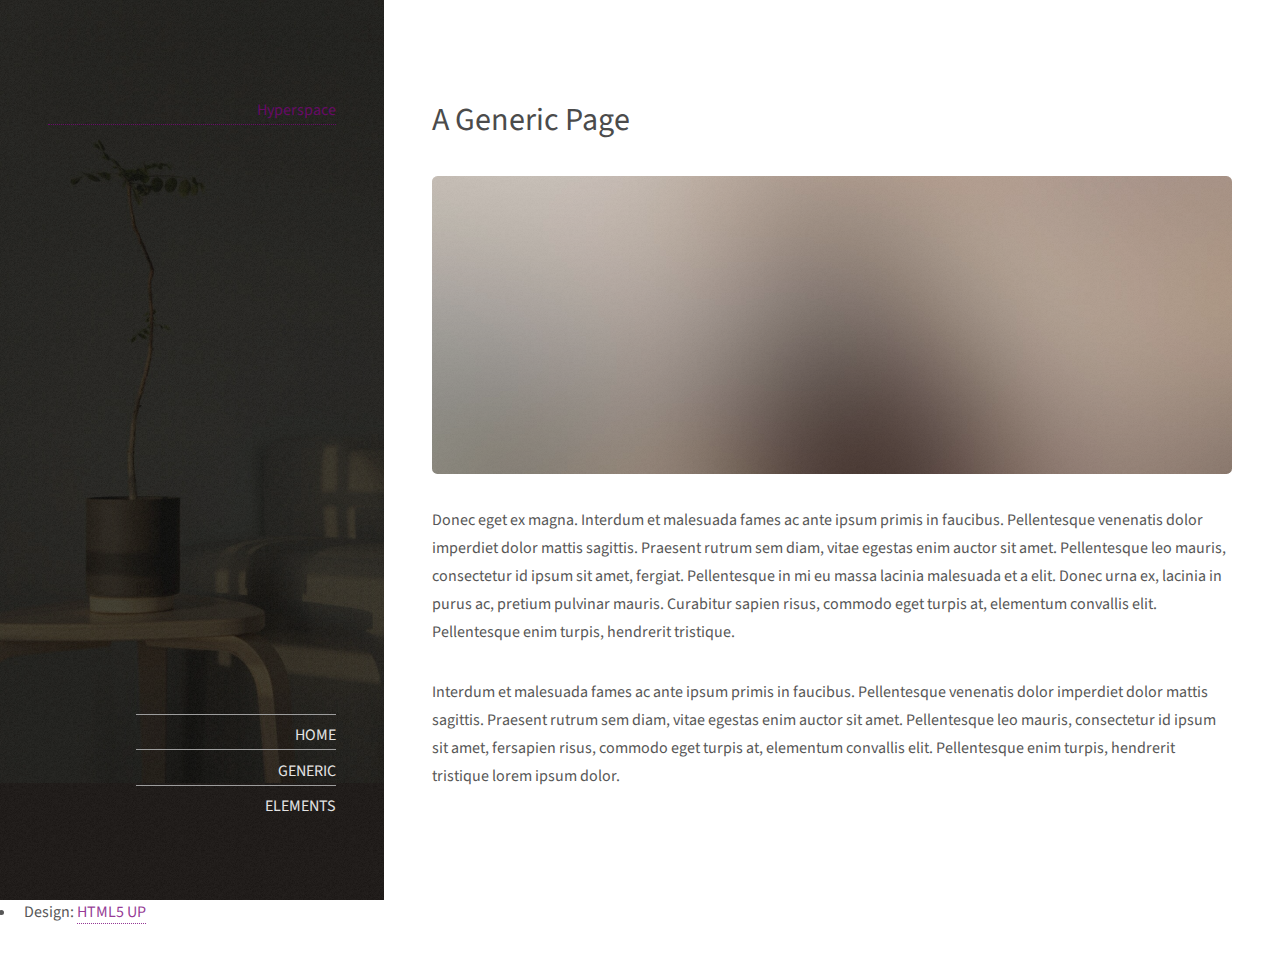
<file: generic.html>
<!DOCTYPE HTML>
<!--
	Hyperspace by HTML5 UP
	html5up.net | @ajlkn
	Free for personal and commercial use under the CCA 3.0 license (html5up.net/license)
-->
<html>
	<head>
		<title>Generic - Hyperspace by HTML5 UP</title>
		<meta charset="utf-8" />
		<meta name="viewport" content="width=device-width, initial-scale=1, user-scalable=no" />
		<link rel="stylesheet" href="assets/css/main.css" />
		<noscript><link rel="stylesheet" href="assets/css/noscript.css" /></noscript>
	</head>
	<body class="is-preload">

		<!-- Header -->
			<header id="header">
				<a href="index.html" class="title">Hyperspace</a>
				<nav>
					<ul>
						<li><a href="index.html">Home</a></li>
						<li><a href="generic.html" class="active">Generic</a></li>
						<li><a href="elements.html">Elements</a></li>
					</ul>
				</nav>
			</header>

		<!-- Wrapper -->
			<div id="wrapper">

				<!-- Main -->
					<section id="main" class="wrapper">
						<div class="inner">
							<h1 class="major">A Generic Page</h1>
							<span class="image fit"><img src="images/pic04.jpg" alt="" /></span>
							<p>Donec eget ex magna. Interdum et malesuada fames ac ante ipsum primis in faucibus. Pellentesque venenatis dolor imperdiet dolor mattis sagittis. Praesent rutrum sem diam, vitae egestas enim auctor sit amet. Pellentesque leo mauris, consectetur id ipsum sit amet, fergiat. Pellentesque in mi eu massa lacinia malesuada et a elit. Donec urna ex, lacinia in purus ac, pretium pulvinar mauris. Curabitur sapien risus, commodo eget turpis at, elementum convallis elit. Pellentesque enim turpis, hendrerit tristique.</p>
							<p>Interdum et malesuada fames ac ante ipsum primis in faucibus. Pellentesque venenatis dolor imperdiet dolor mattis sagittis. Praesent rutrum sem diam, vitae egestas enim auctor sit amet. Pellentesque leo mauris, consectetur id ipsum sit amet, fersapien risus, commodo eget turpis at, elementum convallis elit. Pellentesque enim turpis, hendrerit tristique lorem ipsum dolor.</p>
						</div>
					</section>

			</div>

		<!-- Footer -->
			<footer id="footer" class="wrapper alt">
				<div class="inner">
					<ul class="menu">
						<li>&copy; Untitled. All rights reserved.</li><li>Design: <a href="http://html5up.net">HTML5 UP</a></li>
					</ul>
				</div>
			</footer>

		<!-- Scripts -->
			<script src="assets/js/jquery.min.js"></script>
			<script src="assets/js/jquery.scrollex.min.js"></script>
			<script src="assets/js/jquery.scrolly.min.js"></script>
			<script src="assets/js/browser.min.js"></script>
			<script src="assets/js/breakpoints.min.js"></script>
			<script src="assets/js/util.js"></script>
			<script src="assets/js/main.js"></script>

	</body>
</html>
</file>
<file: assets/css/noscript.css>
/*
	Hyperspace by HTML5 UP
	html5up.net | @ajlkn
	Free for personal and commercial use under the CCA 3.0 license (html5up.net/license)
*/

/* Spotlights */

	.spotlights > section > .image:before {
		opacity: 0 !important;
	}

	.spotlights > section > .content > .inner {
		-moz-transform: none !important;
		-webkit-transform: none !important;
		-ms-transform: none !important;
		transform: none !important;
		opacity: 1 !important;
	}

/* Wrapper */

	.wrapper > .inner {
		opacity: 1 !important;
		-moz-transform: none !important;
		-webkit-transform: none !important;
		-ms-transform: none !important;
		transform: none !important;
	}

/* Sidebar */

	#sidebar > .inner {
		opacity: 1 !important;
	}

	#sidebar nav > ul > li {
		-moz-transform: none !important;
		-webkit-transform: none !important;
		-ms-transform: none !important;
		transform: none !important;
		opacity: 1 !important;
	}
</file>
<file: assets/css/main.css>
@import url("fontawesome-all.min.css");
@import url("https://fonts.googleapis.com/css?family=Source+Sans+Pro:400,400italic");

/*
	Strata by HTML5 UP
	html5up.net | @ajlkn
	Free for personal and commercial use under the CCA 3.0 license (html5up.net/license)
*/

html, body, div, span, applet, object,
iframe, h1, h2, h3, h4, h5, h6, p, blockquote,
pre, a, abbr, acronym, address, big, cite,
code, del, dfn, em, img, ins, kbd, q, s, samp,
small, strike, strong, sub, sup, tt, var, b,
u, i, center, dl, dt, dd, ol, ul, li, fieldset,
form, label, legend, table, caption, tbody,
tfoot, thead, tr, th, td, article, aside,
canvas, details, embed, figure, figcaption,
footer, header, hgroup, menu, nav, output, ruby,
section, summary, time, mark, audio, video {
	scroll-behavior: smooth;
	margin: 0;
	padding: 0;
	border: 0;
	font-size: 100%;
	font: inherit;
	vertical-align: baseline;
	scroll-behavior: smooth;}

article, aside, details, figcaption, figure,
footer, header, hgroup, menu, nav, section {
	display: block;}

body {
	line-height: 1;
}

ol, ul, nav ul {
	list-style: none;
}

blockquote, q {
	quotes: none;
}

	blockquote:before, blockquote:after, q:before, q:after {
		content: '';
		content: none;
	}

table {
	border-collapse: collapse;
	border-spacing: 0;
}

body {
	-webkit-text-size-adjust: none;
}

mark {
	background-color: transparent;
	color: inherit;
}

input::-moz-focus-inner {
	border: 0;
	padding: 0;
}

input, select, textarea {
	-moz-appearance: none;
	-webkit-appearance: none;
	-ms-appearance: none;
	appearance: none;
}

/* Basic */

	html {
		box-sizing: border-box;
	}

	*, *:before, *:after {
		box-sizing: inherit;
	}

	body {
		background: #fff;
	}

		body.is-preload *, body.is-preload *:before, body.is-preload *:after {
			-moz-animation: none !important;
			-webkit-animation: none !important;
			-ms-animation: none !important;
			animation: none !important;
			-moz-transition: none !important;
			-webkit-transition: none !important;
			-ms-transition: none !important;
			transition: none !important;
		}

	body, input, select, textarea {
		/* color: #a2a2a2; */
		color: #575757;
		font-family: "Source Sans Pro", Helvetica, sans-serif;
		font-size: 16pt;
		font-weight: 400;
		line-height: 1.75em;
	}

	a {
		-moz-transition: color 0.2s ease-in-out, border-color 0.2s ease-in-out;
		-webkit-transition: color 0.2s ease-in-out, border-color 0.2s ease-in-out;
		-ms-transition: color 0.2s ease-in-out, border-color 0.2s ease-in-out;
		transition: color 0.2s ease-in-out, border-color 0.2s ease-in-out;
		border-bottom: dotted 1px;
		color: rgba(122, 4, 122, 0.8);
		text-decoration: none;
	}

		a:hover {
			border-bottom-color: transparent;
			/* color: rgba(137, 7, 137, 0.8) !important; */
			color: rgba(122, 4, 122, 0.8) !important;
			text-decoration: none;
		}

	strong, b {
		color: #787878;
		font-weight: 400;
	}

	em, i {
		font-style: italic;
	}

	p {
		margin: 0 0 2em 0;
	}

	h1, h2, h3, h4, h5, h6 {
		/* color: #3a3a3a; */
		color: #4b4b4b;
		font-weight: 400;
		line-height: 1em;
		margin: 0 0 1em 0;
	}

		h1 a, h2 a, h3 a, h4 a, h5 a, h6 a {
			color: inherit;
			text-decoration: none;
		}

	h1 {
		font-size: 2em;
		line-height: 1.5em;
	}

	h2 {
		font-size: 1.5em;
		line-height: 1.5em;
	}

	h3 {
		font-size: 1.25em;
		line-height: 1.5em;
	}

	h4 {
		font-size: 1.1em;
		line-height: 1.5em;
	}

	h5 {
		font-size: 0.9em;
		line-height: 1.5em;
	}

	h6 {
		font-size: 0.7em;
		line-height: 1.5em;
	}

	sub {
		font-size: 0.8em;
		position: relative;
		top: 0.5em;
	}

	sup {
		font-size: 0.8em;
		position: relative;
		top: -0.5em;
	}

	hr {
		border: 0;
		border-bottom: solid 2px #efefef;
		margin: 2em 0;
	}

		hr.major {
			margin: 3em 0;
		}

	blockquote {
		border-left: solid 6px #efefef;
		font-style: italic;
		margin: 0 0 2em 0;
		padding: 0.5em 0 0.5em 1.5em;
	}

	code {
		background: #f7f7f7;
		border-radius: 0.35em;
		border: solid 2px #efefef;
		font-family: "Courier New", monospace;
		font-size: 0.9em;
		margin: 0 0.25em;
		padding: 0.25em 0.65em;
	}

	pre {
		-webkit-overflow-scrolling: touch;
		font-family: "Courier New", monospace;
		font-size: 0.9em;
		margin: 0 0 2em 0;
	}

		pre code {
			display: block;
			line-height: 1.75em;
			padding: 1em 1.5em;
			overflow-x: auto;
		}

	.align-left {
		text-align: left;
	}

	.align-center {
		text-align: center;
	}

	.align-right {
		text-align: right;
	}

/* Container */

	.container {
		margin: 0 auto;
		max-width: calc(100% - 4em);
		width: 100%;
	}

		.container.xsmall {
			width: 25%;
		}

		.container.small {
			width: 50%;
		}

		.container.medium {
			width: 75%;
		}

		.container.large {
			width: 125%;
		}

		.container.xlarge {
			width: 150%;
		}

		.container.max {
			width: 100%;
		}

		@media screen and (max-width: 980px) {

			.container {
				width: 100% !important;
				max-width: 100% !important;
			}

		}

		@media screen and (max-width: 480px) {

			.container {
				max-width: calc(100% - 3em);
			}

		}
	
	/* Label */
	#three form div.col-12 {
		padding-top: 0.2em;
	}

/* Row */

	.row {
		display: flex;
		flex-wrap: wrap;
		box-sizing: border-box;
		align-items: stretch;
	}

		.row > * {
			box-sizing: border-box;
		}

		.row.gtr-uniform > * > :last-child {
			margin-bottom: 0;
		}

		.row.aln-left {
			justify-content: flex-start;
		}

		.row.aln-center {
			justify-content: center;
		}

		.row.aln-right {
			justify-content: flex-end;
		}

		.row.aln-top {
			align-items: flex-start;
		}

		.row.aln-middle {
			align-items: center;
		}

		.row.aln-bottom {
			align-items: flex-end;
		}

		.row > .imp {
			order: -1;
		}

		.row > .col-1 {
			width: 8.33333%;
		}

		.row > .off-1 {
			margin-left: 8.33333%;
		}

		.row > .col-2 {
			width: 16.66667%;
		}

		.row > .off-2 {
			margin-left: 16.66667%;
		}

		.row > .col-3 {
			width: 25%;
		}

		.row > .off-3 {
			margin-left: 25%;
		}

		.row > .col-4 {
			width: 33.33333%;
		}

		.row > .off-4 {
			margin-left: 33.33333%;
		}

		.row > .col-5 {
			width: 41.66667%;
		}

		.row > .off-5 {
			margin-left: 41.66667%;
		}

		.row > .col-6 {
			width: 50%;
		}

		.row > .off-6 {
			margin-left: 50%;
		}

		.row > .col-7 {
			width: 58.33333%;
		}

		.row > .off-7 {
			margin-left: 58.33333%;
		}

		.row > .col-8 {
			width: 66.66667%;
		}

		.row > .off-8 {
			margin-left: 66.66667%;
		}

		.row > .col-9 {
			width: 75%;
		}

		.row > .off-9 {
			margin-left: 75%;
		}

		.row > .col-10 {
			width: 83.33333%;
		}

		.row > .off-10 {
			margin-left: 83.33333%;
		}

		.row > .col-11 {
			width: 91.66667%;
		}

		.row > .off-11 {
			margin-left: 91.66667%;
		}

		.row > .col-12 {
			width: 100%;
		}

		.row > .off-12 {
			margin-left: 100%;
		}

		.row.gtr-0 {
			margin-top: 0;
			margin-left: 0em;
		}

			.row.gtr-0 > * {
				padding: 0 0 0 0em;
			}

			.row.gtr-0.gtr-uniform {
				margin-top: 0em;
			}

				.row.gtr-0.gtr-uniform > * {
					padding-top: 0em;
				}

		.row.gtr-25 {
			margin-top: 0;
			margin-left: -0.625em;
		}

			.row.gtr-25 > * {
				padding: 0 0 0 0.625em;
			}

			.row.gtr-25.gtr-uniform {
				margin-top: -0.625em;
			}

				.row.gtr-25.gtr-uniform > * {
					padding-top: 0.625em;
				}

		.row.gtr-50 {
			margin-top: 0;
			margin-left: -1.25em;
		}

			.row.gtr-50 > * {
				padding: 0 0 0 1.25em;
			}

			.row.gtr-50.gtr-uniform {
				margin-top: -1.25em;
			}

				.row.gtr-50.gtr-uniform > * {
					padding-top: 1.25em;
				}

		.row {
			margin-top: 0;
			margin-left: -2.5em;
		}

			.row > * {
				padding: 0 0 0 2.5em;
			}

			.row.gtr-uniform {
				margin-top: -2.5em;
			}

				.row.gtr-uniform > * {
					padding-top: 2.5em;
				}

		.row.gtr-150 {
			margin-top: 0;
			margin-left: -3.75em;
		}

			.row.gtr-150 > * {
				padding: 0 0 0 3.75em;
			}

			.row.gtr-150.gtr-uniform {
				margin-top: -3.75em;
			}

				.row.gtr-150.gtr-uniform > * {
					padding-top: 3.75em;
				}

		.row.gtr-200 {
			margin-top: 0;
			margin-left: -5em;
		}

			.row.gtr-200 > * {
				padding: 0 0 0 5em;
			}

			.row.gtr-200.gtr-uniform {
				margin-top: -5em;
			}

				.row.gtr-200.gtr-uniform > * {
					padding-top: 5em;
				}

		@media screen and (max-width: 1800px) {

			.row {
				display: flex;
				flex-wrap: wrap;
				box-sizing: border-box;
				align-items: stretch;
			}

				.row > * {
					box-sizing: border-box;
				}

				.row.gtr-uniform > * > :last-child {
					margin-bottom: 0;
				}

				.row.aln-left {
					justify-content: flex-start;
				}

				.row.aln-center {
					justify-content: center;
				}

				.row.aln-right {
					justify-content: flex-end;
				}

				.row.aln-top {
					align-items: flex-start;
				}

				.row.aln-middle {
					align-items: center;
				}

				.row.aln-bottom {
					align-items: flex-end;
				}

				.row > .imp-xlarge {
					order: -1;
				}

				.row > .col-1-xlarge {
					width: 8.33333%;
				}

				.row > .off-1-xlarge {
					margin-left: 8.33333%;
				}

				.row > .col-2-xlarge {
					width: 16.66667%;
				}

				.row > .off-2-xlarge {
					margin-left: 16.66667%;
				}

				.row > .col-3-xlarge {
					width: 25%;
				}

				.row > .off-3-xlarge {
					margin-left: 25%;
				}

				.row > .col-4-xlarge {
					width: 33.33333%;
				}

				.row > .off-4-xlarge {
					margin-left: 33.33333%;
				}

				.row > .col-5-xlarge {
					width: 41.66667%;
				}

				.row > .off-5-xlarge {
					margin-left: 41.66667%;
				}

				.row > .col-6-xlarge {
					width: 50%;
				}

				.row > .off-6-xlarge {
					margin-left: 50%;
				}

				.row > .col-7-xlarge {
					width: 58.33333%;
				}

				.row > .off-7-xlarge {
					margin-left: 58.33333%;
				}

				.row > .col-8-xlarge {
					width: 66.66667%;
				}

				.row > .off-8-xlarge {
					margin-left: 66.66667%;
				}

				.row > .col-9-xlarge {
					width: 75%;
				}

				.row > .off-9-xlarge {
					margin-left: 75%;
				}

				.row > .col-10-xlarge {
					width: 83.33333%;
				}

				.row > .off-10-xlarge {
					margin-left: 83.33333%;
				}

				.row > .col-11-xlarge {
					width: 91.66667%;
				}

				.row > .off-11-xlarge {
					margin-left: 91.66667%;
				}

				.row > .col-12-xlarge {
					width: 100%;
				}

				.row > .off-12-xlarge {
					margin-left: 100%;
				}

				.row.gtr-0 {
					margin-top: 0;
					margin-left: 0em;
				}

					.row.gtr-0 > * {
						padding: 0 0 0 0em;
					}

					.row.gtr-0.gtr-uniform {
						margin-top: 0em;
					}

						.row.gtr-0.gtr-uniform > * {
							padding-top: 0em;
						}

				.row.gtr-25 {
					margin-top: 0;
					margin-left: -0.625em;
				}

					.row.gtr-25 > * {
						padding: 0 0 0 0.625em;
					}

					.row.gtr-25.gtr-uniform {
						margin-top: -0.625em;
					}

						.row.gtr-25.gtr-uniform > * {
							padding-top: 0.625em;
						}

				.row.gtr-50 {
					margin-top: 0;
					margin-left: -1.25em;
				}

					.row.gtr-50 > * {
						padding: 0 0 0 1.25em;
					}

					.row.gtr-50.gtr-uniform {
						margin-top: -1.25em;
					}

						.row.gtr-50.gtr-uniform > * {
							padding-top: 1.25em;
						}

				.row {
					margin-top: 0;
					margin-left: -2.5em;
				}

					.row > * {
						padding: 0 0 0 2.5em;
					}

					.row.gtr-uniform {
						margin-top: -2.5em;
					}

						.row.gtr-uniform > * {
							padding-top: 2.5em;
						}

				.row.gtr-150 {
					margin-top: 0;
					margin-left: -3.75em;
				}

					.row.gtr-150 > * {
						padding: 0 0 0 3.75em;
					}

					.row.gtr-150.gtr-uniform {
						margin-top: -3.75em;
					}

						.row.gtr-150.gtr-uniform > * {
							padding-top: 3.75em;
						}

				.row.gtr-200 {
					margin-top: 0;
					margin-left: -5em;
				}

					.row.gtr-200 > * {
						padding: 0 0 0 5em;
					}

					.row.gtr-200.gtr-uniform {
						margin-top: -5em;
					}

						.row.gtr-200.gtr-uniform > * {
							padding-top: 5em;
						}

		}

		@media screen and (max-width: 1280px) {

			.row {
				display: flex;
				flex-wrap: wrap;
				box-sizing: border-box;
				align-items: stretch;
			}

				.row > * {
					box-sizing: border-box;
				}

				.row.gtr-uniform > * > :last-child {
					margin-bottom: 0;
				}

				.row.aln-left {
					justify-content: flex-start;
				}

				.row.aln-center {
					justify-content: center;
				}

				.row.aln-right {
					justify-content: flex-end;
				}

				.row.aln-top {
					align-items: flex-start;
				}

				.row.aln-middle {
					align-items: center;
				}

				.row.aln-bottom {
					align-items: flex-end;
				}

				.row > .imp-large {
					order: -1;
				}

				.row > .col-1-large {
					width: 8.33333%;
				}

				.row > .off-1-large {
					margin-left: 8.33333%;
				}

				.row > .col-2-large {
					width: 16.66667%;
				}

				.row > .off-2-large {
					margin-left: 16.66667%;
				}

				.row > .col-3-large {
					width: 25%;
				}

				.row > .off-3-large {
					margin-left: 25%;
				}

				.row > .col-4-large {
					width: 33.33333%;
				}

				.row > .off-4-large {
					margin-left: 33.33333%;
				}

				.row > .col-5-large {
					width: 41.66667%;
				}

				.row > .off-5-large {
					margin-left: 41.66667%;
				}

				.row > .col-6-large {
					width: 50%;
				}

				.row > .off-6-large {
					margin-left: 50%;
				}

				.row > .col-7-large {
					width: 58.33333%;
				}

				.row > .off-7-large {
					margin-left: 58.33333%;
				}

				.row > .col-8-large {
					width: 66.66667%;
				}

				.row > .off-8-large {
					margin-left: 66.66667%;
				}

				.row > .col-9-large {
					width: 75%;
				}

				.row > .off-9-large {
					margin-left: 75%;
				}

				.row > .col-10-large {
					width: 83.33333%;
				}

				.row > .off-10-large {
					margin-left: 83.33333%;
				}

				.row > .col-11-large {
					width: 91.66667%;
				}

				.row > .off-11-large {
					margin-left: 91.66667%;
				}

				.row > .col-12-large {
					width: 100%;
				}

				.row > .off-12-large {
					margin-left: 100%;
				}

				.row.gtr-0 {
					margin-top: 0;
					margin-left: 0em;
				}

					.row.gtr-0 > * {
						padding: 0 0 0 0em;
					}

					.row.gtr-0.gtr-uniform {
						margin-top: 0em;
					}

						.row.gtr-0.gtr-uniform > * {
							padding-top: 0em;
						}

				.row.gtr-25 {
					margin-top: 0;
					margin-left: -0.5em;
				}

					.row.gtr-25 > * {
						padding: 0 0 0 0.5em;
					}

					.row.gtr-25.gtr-uniform {
						margin-top: -0.5em;
					}

						.row.gtr-25.gtr-uniform > * {
							padding-top: 0.5em;
						}

				.row.gtr-50 {
					margin-top: 0;
					margin-left: -1em;
				}

					.row.gtr-50 > * {
						padding: 0 0 0 1em;
					}

					.row.gtr-50.gtr-uniform {
						margin-top: -1em;
					}

						.row.gtr-50.gtr-uniform > * {
							padding-top: 1em;
						}

				.row {
					margin-top: 0;
					margin-left: -2em;
				}

					.row > * {
						padding: 0 0 0 2em;
					}

					.row.gtr-uniform {
						margin-top: -2em;
					}

						.row.gtr-uniform > * {
							padding-top: 2em;
						}

				.row.gtr-150 {
					margin-top: 0;
					margin-left: -3em;
				}

					.row.gtr-150 > * {
						padding: 0 0 0 3em;
					}

					.row.gtr-150.gtr-uniform {
						margin-top: -3em;
					}

						.row.gtr-150.gtr-uniform > * {
							padding-top: 3em;
						}

				.row.gtr-200 {
					margin-top: 0;
					margin-left: -4em;
				}

					.row.gtr-200 > * {
						padding: 0 0 0 4em;
					}

					.row.gtr-200.gtr-uniform {
						margin-top: -4em;
					}

						.row.gtr-200.gtr-uniform > * {
							padding-top: 4em;
						}

		}

		@media screen and (max-width: 980px) {

			.row {
				display: flex;
				flex-wrap: wrap;
				box-sizing: border-box;
				align-items: stretch;
			}

				.row > * {
					box-sizing: border-box;
				}

				.row.gtr-uniform > * > :last-child {
					margin-bottom: 0;
				}

				.row.aln-left {
					justify-content: flex-start;
				}

				.row.aln-center {
					justify-content: center;
				}

				.row.aln-right {
					justify-content: flex-end;
				}

				.row.aln-top {
					align-items: flex-start;
				}

				.row.aln-middle {
					align-items: center;
				}

				.row.aln-bottom {
					align-items: flex-end;
				}

				.row > .imp-medium {
					order: -1;
				}

				.row > .col-1-medium {
					width: 8.33333%;
				}

				.row > .off-1-medium {
					margin-left: 8.33333%;
				}

				.row > .col-2-medium {
					width: 16.66667%;
				}

				.row > .off-2-medium {
					margin-left: 16.66667%;
				}

				.row > .col-3-medium {
					width: 25%;
				}

				.row > .off-3-medium {
					margin-left: 25%;
				}

				.row > .col-4-medium {
					width: 33.33333%;
				}

				.row > .off-4-medium {
					margin-left: 33.33333%;
				}

				.row > .col-5-medium {
					width: 41.66667%;
				}

				.row > .off-5-medium {
					margin-left: 41.66667%;
				}

				.row > .col-6-medium {
					width: 50%;
				}

				.row > .off-6-medium {
					margin-left: 50%;
				}

				.row > .col-7-medium {
					width: 58.33333%;
				}

				.row > .off-7-medium {
					margin-left: 58.33333%;
				}

				.row > .col-8-medium {
					width: 66.66667%;
				}

				.row > .off-8-medium {
					margin-left: 66.66667%;
				}

				.row > .col-9-medium {
					width: 75%;
				}

				.row > .off-9-medium {
					margin-left: 75%;
				}

				.row > .col-10-medium {
					width: 83.33333%;
				}

				.row > .off-10-medium {
					margin-left: 83.33333%;
				}

				.row > .col-11-medium {
					width: 91.66667%;
				}

				.row > .off-11-medium {
					margin-left: 91.66667%;
				}

				.row > .col-12-medium {
					width: 100%;
				}

				.row > .off-12-medium {
					margin-left: 100%;
				}

				.row.gtr-0 {
					margin-top: 0;
					margin-left: 0em;
				}

					.row.gtr-0 > * {
						padding: 0 0 0 0em;
					}

					.row.gtr-0.gtr-uniform {
						margin-top: 0em;
					}

						.row.gtr-0.gtr-uniform > * {
							padding-top: 0em;
						}

				.row.gtr-25 {
					margin-top: 0;
					margin-left: -0.5em;
				}

					.row.gtr-25 > * {
						padding: 0 0 0 0.5em;
					}

					.row.gtr-25.gtr-uniform {
						margin-top: -0.5em;
					}

						.row.gtr-25.gtr-uniform > * {
							padding-top: 0.5em;
						}

				.row.gtr-50 {
					margin-top: 0;
					margin-left: -1em;
				}

					.row.gtr-50 > * {
						padding: 0 0 0 1em;
					}

					.row.gtr-50.gtr-uniform {
						margin-top: -1em;
					}

						.row.gtr-50.gtr-uniform > * {
							padding-top: 1em;
						}

				.row {
					margin-top: 0;
					margin-left: -2em;
				}

					.row > * {
						padding: 0 0 0 2em;
					}

					.row.gtr-uniform {
						margin-top: -2em;
					}

						.row.gtr-uniform > * {
							padding-top: 2em;
						}

				.row.gtr-150 {
					margin-top: 0;
					margin-left: -3em;
				}

					.row.gtr-150 > * {
						padding: 0 0 0 3em;
					}

					.row.gtr-150.gtr-uniform {
						margin-top: -3em;
					}

						.row.gtr-150.gtr-uniform > * {
							padding-top: 3em;
						}

				.row.gtr-200 {
					margin-top: 0;
					margin-left: -4em;
				}

					.row.gtr-200 > * {
						padding: 0 0 0 4em;
					}

					.row.gtr-200.gtr-uniform {
						margin-top: -4em;
					}

						.row.gtr-200.gtr-uniform > * {
							padding-top: 4em;
						}

		}

		@media screen and (max-width: 736px) {

			.row {
				display: flex;
				flex-wrap: wrap;
				box-sizing: border-box;
				align-items: stretch;
			}

				.row > * {
					box-sizing: border-box;
				}

				.row.gtr-uniform > * > :last-child {
					margin-bottom: 0;
				}

				.row.aln-left {
					justify-content: flex-start;
				}

				.row.aln-center {
					justify-content: center;
				}

				.row.aln-right {
					justify-content: flex-end;
				}

				.row.aln-top {
					align-items: flex-start;
				}

				.row.aln-middle {
					align-items: center;
				}

				.row.aln-bottom {
					align-items: flex-end;
				}

				.row > .imp-small {
					order: -1;
				}

				.row > .col-1-small {
					width: 8.33333%;
				}

				.row > .off-1-small {
					margin-left: 8.33333%;
				}

				.row > .col-2-small {
					width: 16.66667%;
				}

				.row > .off-2-small {
					margin-left: 16.66667%;
				}

				.row > .col-3-small {
					width: 25%;
				}

				.row > .off-3-small {
					margin-left: 25%;
				}

				.row > .col-4-small {
					width: 33.33333%;
				}

				.row > .off-4-small {
					margin-left: 33.33333%;
				}

				.row > .col-5-small {
					width: 41.66667%;
				}

				.row > .off-5-small {
					margin-left: 41.66667%;
				}

				.row > .col-6-small {
					width: 50%;
				}

				.row > .off-6-small {
					margin-left: 50%;
				}

				.row > .col-7-small {
					width: 58.33333%;
				}

				.row > .off-7-small {
					margin-left: 58.33333%;
				}

				.row > .col-8-small {
					width: 66.66667%;
				}

				.row > .off-8-small {
					margin-left: 66.66667%;
				}

				.row > .col-9-small {
					width: 75%;
				}

				.row > .off-9-small {
					margin-left: 75%;
				}

				.row > .col-10-small {
					width: 83.33333%;
				}

				.row > .off-10-small {
					margin-left: 83.33333%;
				}

				.row > .col-11-small {
					width: 91.66667%;
				}

				.row > .off-11-small {
					margin-left: 91.66667%;
				}

				.row > .col-12-small {
					width: 100%;
				}

				.row > .off-12-small {
					margin-left: 100%;
				}

				.row.gtr-0 {
					margin-top: 0;
					margin-left: 0em;
				}

					.row.gtr-0 > * {
						padding: 0 0 0 0em;
					}

					.row.gtr-0.gtr-uniform {
						margin-top: 0em;
					}

						.row.gtr-0.gtr-uniform > * {
							padding-top: 0em;
						}

				.row.gtr-25 {
					margin-top: 0;
					margin-left: -0.375em;
				}

					.row.gtr-25 > * {
						padding: 0 0 0 0.375em;
					}

					.row.gtr-25.gtr-uniform {
						margin-top: -0.375em;
					}

						.row.gtr-25.gtr-uniform > * {
							padding-top: 0.375em;
						}

				.row.gtr-50 {
					margin-top: 0;
					margin-left: -0.75em;
				}

					.row.gtr-50 > * {
						padding: 0 0 0 0.75em;
					}

					.row.gtr-50.gtr-uniform {
						margin-top: -0.75em;
					}

						.row.gtr-50.gtr-uniform > * {
							padding-top: 0.75em;
						}

				.row {
					margin-top: 0;
					margin-left: -1.5em;
				}

					.row > * {
						padding: 0 0 0 1.5em;
					}

					.row.gtr-uniform {
						margin-top: -1.5em;
					}

						.row.gtr-uniform > * {
							padding-top: 1.5em;
						}

				.row.gtr-150 {
					margin-top: 0;
					margin-left: -2.25em;
				}

					.row.gtr-150 > * {
						padding: 0 0 0 2.25em;
					}

					.row.gtr-150.gtr-uniform {
						margin-top: -2.25em;
					}

						.row.gtr-150.gtr-uniform > * {
							padding-top: 2.25em;
						}

				.row.gtr-200 {
					margin-top: 0;
					margin-left: -3em;
				}

					.row.gtr-200 > * {
						padding: 0 0 0 3em;
					}

					.row.gtr-200.gtr-uniform {
						margin-top: -3em;
					}

						.row.gtr-200.gtr-uniform > * {
							padding-top: 3em;
						}

		}

		@media screen and (max-width: 480px) {

			.row {
				display: flex;
				flex-wrap: wrap;
				box-sizing: border-box;
				align-items: stretch;
			}

				.row > * {
					box-sizing: border-box;
				}

				.row.gtr-uniform > * > :last-child {
					margin-bottom: 0;
				}

				.row.aln-left {
					justify-content: flex-start;
				}

				.row.aln-center {
					justify-content: center;
				}

				.row.aln-right {
					justify-content: flex-end;
				}

				.row.aln-top {
					align-items: flex-start;
				}

				.row.aln-middle {
					align-items: center;
				}

				.row.aln-bottom {
					align-items: flex-end;
				}

				.row > .imp-xsmall {
					order: -1;
				}

				.row > .col-1-xsmall {
					width: 8.33333%;
				}

				.row > .off-1-xsmall {
					margin-left: 8.33333%;
				}

				.row > .col-2-xsmall {
					width: 16.66667%;
				}

				.row > .off-2-xsmall {
					margin-left: 16.66667%;
				}

				.row > .col-3-xsmall {
					width: 25%;
				}

				.row > .off-3-xsmall {
					margin-left: 25%;
				}

				.row > .col-4-xsmall {
					width: 33.33333%;
				}

				.row > .off-4-xsmall {
					margin-left: 33.33333%;
				}

				.row > .col-5-xsmall {
					width: 41.66667%;
				}

				.row > .off-5-xsmall {
					margin-left: 41.66667%;
				}

				.row > .col-6-xsmall {
					width: 50%;
				}

				.row > .off-6-xsmall {
					margin-left: 50%;
				}

				.row > .col-7-xsmall {
					width: 58.33333%;
				}

				.row > .off-7-xsmall {
					margin-left: 58.33333%;
				}

				.row > .col-8-xsmall {
					width: 66.66667%;
				}

				.row > .off-8-xsmall {
					margin-left: 66.66667%;
				}

				.row > .col-9-xsmall {
					width: 75%;
				}

				.row > .off-9-xsmall {
					margin-left: 75%;
				}

				.row > .col-10-xsmall {
					width: 83.33333%;
				}

				.row > .off-10-xsmall {
					margin-left: 83.33333%;
				}

				.row > .col-11-xsmall {
					width: 91.66667%;
				}

				.row > .off-11-xsmall {
					margin-left: 91.66667%;
				}

				.row > .col-12-xsmall {
					width: 100%;
				}

				.row > .off-12-xsmall {
					margin-left: 100%;
				}

				.row.gtr-0 {
					margin-top: 0;
					margin-left: 0em;
				}

					.row.gtr-0 > * {
						padding: 0 0 0 0em;
					}

					.row.gtr-0.gtr-uniform {
						margin-top: 0em;
					}

						.row.gtr-0.gtr-uniform > * {
							padding-top: 0em;
						}

				.row.gtr-25 {
					margin-top: 0;
					margin-left: -0.375em;
				}

					.row.gtr-25 > * {
						padding: 0 0 0 0.375em;
					}

					.row.gtr-25.gtr-uniform {
						margin-top: -0.375em;
					}

						.row.gtr-25.gtr-uniform > * {
							padding-top: 0.375em;
						}

				.row.gtr-50 {
					margin-top: 0;
					margin-left: -0.75em;
				}

					.row.gtr-50 > * {
						padding: 0 0 0 0.75em;
					}

					.row.gtr-50.gtr-uniform {
						margin-top: -0.75em;
					}

						.row.gtr-50.gtr-uniform > * {
							padding-top: 0.75em;
						}

				.row {
					margin-top: 0;
					margin-left: -1.5em;
				}

					.row > * {
						padding: 0 0 0 1.5em;
					}

					.row.gtr-uniform {
						margin-top: -1.5em;
					}

						.row.gtr-uniform > * {
							padding-top: 1.5em;
						}

				.row.gtr-150 {
					margin-top: 0;
					margin-left: -2.25em;
				}

					.row.gtr-150 > * {
						padding: 0 0 0 2.25em;
					}

					.row.gtr-150.gtr-uniform {
						margin-top: -2.25em;
					}

						.row.gtr-150.gtr-uniform > * {
							padding-top: 2.25em;
						}

				.row.gtr-200 {
					margin-top: 0;
					margin-left: -3em;
				}

					.row.gtr-200 > * {
						padding: 0 0 0 3em;
					}

					.row.gtr-200.gtr-uniform {
						margin-top: -3em;
					}

						.row.gtr-200.gtr-uniform > * {
							padding-top: 3em;
						}

		}

/* Section/Article */

	section.special, article.special {
		text-align: center;
	}

	header p {
		color: #b2b2b2;
		position: relative;
		margin: 0 0 1.5em 0;
	}

	header h2 + p {
		font-size: 1.25em;
		margin-top: -1em;
		line-height: 1.5em;
	}

	header h3 + p {
		font-size: 1.1em;
		margin-top: -0.8em;
		line-height: 1.5em;
	}

	header h4 + p,
	header h5 + p,
	header h6 + p {
		font-size: 0.9em;
		margin-top: -0.6em;
		line-height: 1.5em;
	}

	header.major h2 {
		font-size: 2em;
	}

/* Form */

	form {
		margin: 0 0 2em 0;
	}

	label {
		color: #787878;
		display: block;
		font-size: 0.9em;
		font-weight: 400;
	}

	input[type="text"],
	input[type="password"],
	input[type="email"],
	select,
	textarea {
		-moz-appearance: none;
		-webkit-appearance: none;
		-ms-appearance: none;
		appearance: none;
		background: #f7f7f7;
		border-radius: 0.35em;
		border: solid 2px transparent;
		color: inherit;
		display: block;
		outline: 0;
		padding: 0 0.75em;
		text-decoration: none;
		width: 100%;
	}

		input[type="text"]:invalid,
		input[type="password"]:invalid,
		input[type="email"]:invalid,
		select:invalid,
		textarea:invalid {
			box-shadow: none;
		}

		input[type="text"]:focus,
		input[type="password"]:focus,
		input[type="email"]:focus,
		select:focus,
		textarea:focus {
			border-color: rgba(122, 4, 122, 0.8) !important;
	
		}

	select {
		background-image: url("data:image/svg+xml;charset=utf8,%3Csvg xmlns='http://www.w3.org/2000/svg' width='40' height='40' preserveAspectRatio='none' viewBox='0 0 40 40'%3E%3Cpath d='M9.4,12.3l10.4,10.4l10.4-10.4c0.2-0.2,0.5-0.4,0.9-0.4c0.3,0,0.6,0.1,0.9,0.4l3.3,3.3c0.2,0.2,0.4,0.5,0.4,0.9 c0,0.4-0.1,0.6-0.4,0.9L20.7,31.9c-0.2,0.2-0.5,0.4-0.9,0.4c-0.3,0-0.6-0.1-0.9-0.4L4.3,17.3c-0.2-0.2-0.4-0.5-0.4-0.9 c0-0.4,0.1-0.6,0.4-0.9l3.3-3.3c0.2-0.2,0.5-0.4,0.9-0.4S9.1,12.1,9.4,12.3z' fill='%23dfdfdf' /%3E%3C/svg%3E");
		background-size: 1.25rem;
		background-repeat: no-repeat;
		background-position: calc(100% - 1rem) center;
		height: 2.75em;
		padding-right: 2.75em;
		text-overflow: ellipsis;
	}

		select option {
			color: #787878;
			background: #fff;
		}

		select:focus::-ms-value {
			background-color: transparent;
		}

		select::-ms-expand {
			display: none;
		}

	input[type="text"],
	input[type="password"],
	input[type="email"],
	select {
		height: 2.75em;
	}

	textarea {
		padding: 0.75em;
	}

	input[type="checkbox"],
	input[type="radio"] {
		-moz-appearance: none;
		-webkit-appearance: none;
		-ms-appearance: none;
		appearance: none;
		display: block;
		float: left;
		margin-right: -2em;
		opacity: 0;
		width: 1em;
		z-index: -1;
	}

		input[type="checkbox"] + label,
		input[type="radio"] + label {
			text-decoration: none;
			color: #a2a2a2;
			cursor: pointer;
			display: inline-block;
			font-size: 1em;
			font-weight: 400;
			padding-left: 2.4em;
			padding-right: 0.75em;
			position: relative;
		}

			input[type="checkbox"] + label:before,
			input[type="radio"] + label:before {
				-moz-osx-font-smoothing: grayscale;
				-webkit-font-smoothing: antialiased;
				display: inline-block;
				font-style: normal;
				font-variant: normal;
				text-rendering: auto;
				line-height: 1;
				text-transform: none !important;
				font-family: 'Font Awesome 5 Free';
				font-weight: 900;
			}

			input[type="checkbox"] + label:before,
			input[type="radio"] + label:before {
				background: #f7f7f7;
				border-radius: 0.35em;
				border: solid 2px transparent;
				content: '';
				display: inline-block;
				font-size: 0.8em;
				height: 2.0625em;
				left: 0;
				line-height: 1.85625em;
				position: absolute;
				text-align: center;
				top: 0;
				width: 2.0625em;
			}

		input[type="checkbox"]:checked + label:before,
		input[type="radio"]:checked + label:before {
			background: #787878;
			border-color: #787878;
			color: #fff;
			content: '\f00c';
		}

		input[type="checkbox"]:focus + label:before,
		input[type="radio"]:focus + label:before {
			border-color: rgba(122, 4, 122, 0.8) !important;
	
		}

	input[type="checkbox"] + label:before {
		border-radius: 0.35em;
	}

	input[type="radio"] + label:before {
		border-radius: 100%;
	}

	::-webkit-input-placeholder {
		color: #b2b2b2 !important;
		opacity: 1.0;
	}

	:-moz-placeholder {
		color: #b2b2b2 !important;
		opacity: 1.0;
	}

	::-moz-placeholder {
		color: #b2b2b2 !important;
		opacity: 1.0;
	}

	:-ms-input-placeholder {
		color: #b2b2b2 !important;
		opacity: 1.0;
	}

/* Box */

	.box {
		border-radius: 0.35em;
		border: solid 2px #efefef;
		margin-bottom: 2em;
		padding: 1.5em;
	}

		.box > :last-child,
		.box > :last-child > :last-child,
		.box > :last-child > :last-child > :last-child {
			margin-bottom: 0;
		}

		.box.alt {
			border: 0;
			border-radius: 0;
			padding: 0;
		}

/* Icon */

	.icon {
		text-decoration: none;
		border-bottom: none;
		position: relative;
	}

		.icon:before {
			-moz-osx-font-smoothing: grayscale;
			-webkit-font-smoothing: antialiased;
			display: inline-block;
			font-style: normal;
			font-variant: normal;
			text-rendering: auto;
			line-height: 1;
			text-transform: none !important;
			font-family: 'Font Awesome 5 Free';
			font-weight: 400;
		}

		.icon > .label {
			display: none;
		}

		.icon:before {
			line-height: inherit;
		}

		.icon.solid:before {
			font-weight: 900;
		}

		.icon.brands:before {
			font-family: 'Font Awesome 5 Brands';
		}

/* Image */

	.image {
		border-radius: 0.35em;
		border: 0;
		display: inline-block;
		position: relative;
	}

		.image:before {
			-moz-transition: opacity 0.2s ease-in-out;
			-webkit-transition: opacity 0.2s ease-in-out;
			-ms-transition: opacity 0.2s ease-in-out;
			transition: opacity 0.2s ease-in-out;
			background: url("images/overlay.png");
			border-radius: 0.35em;
			content: '';
			display: block;
			height: 100%;
			left: 0;
			opacity: 0.5;
			position: absolute;
			top: 0;
			width: 100%;
		}

		.image.thumb {
			text-align: center;
		}

			.image.thumb:after {
				-moz-transition: opacity 0.2s ease-in-out;
				-webkit-transition: opacity 0.2s ease-in-out;
				-ms-transition: opacity 0.2s ease-in-out;
				transition: opacity 0.2s ease-in-out;
				border-radius: 0.35em;
				border: solid 3px rgba(255, 255, 255, 0.5);
				color: #fff;
				content: 'View';
				display: inline-block;
				font-size: 0.8em;
				font-weight: 400;
				left: 50%;
				line-height: 2.25em;
				margin: -1.25em 0 0 -3em;
				opacity: 0;
				padding: 0 1.5em;
				position: absolute;
				text-align: center;
				text-decoration: none;
				top: 50%;
				white-space: nowrap;
			}

			.image.thumb:hover:after {
				opacity: 1.0;
			}

			.image.thumb:hover:before {
				background: url("images/overlay.png"), url("images/overlay.png");
				opacity: 1.0;
			}

		.image img {
			border-radius: 0.35em;
			display: block;
		}

		.image.left {
			float: left;
			margin: 0 1.5em 1em 0;
			top: 0.25em;
		}

		.image.right {
			float: right;
			margin: 0 0 1em 1.5em;
			top: 0.25em;
		}

		.image.left, .image.right {
			max-width: 40%;
		}

			.image.left img, .image.right img {
				width: 100%;
			}

		.image.fit {
			display: block;
			margin: 0 0 2em 0;
			width: 100%;
		}

			.image.fit img {
				width: 100%;
			}

		.image.avatar {
			border-radius: 100%;
		}

			.image.avatar:before {
				display: none;
			}

			.image.avatar img {
				border-radius: 100%;
				width: 100%;
			}

/* List */

	ol {
		list-style: decimal;
		margin: 0 0 2em 0;
		padding-left: 1.25em;
	}

		ol li {
			padding-left: 0.25em;
		}

	ul {
		list-style: disc;
		margin: 0 0 2em 0;
		padding-left: 1em;
	}

		ul li {
			padding-left: 0.5em;
		}

		ul.alt {
			list-style: none;
			padding-left: 0;
		}

			ul.alt li {
				border-top: solid 2px #efefef;
				padding: 0.5em 0;
			}

				ul.alt li:first-child {
					border-top: 0;
					padding-top: 0;
				}

	dl {
		margin: 0 0 2em 0;
	}

/* Icons */

	ul.icons {
		cursor: default;
		list-style: none;
		padding-left: 0;
	}

		ul.icons li {
			display: inline-block;
			padding: 0 1em 0 0;
		}

			ul.icons li:last-child {
				padding-right: 0;
			}

			ul.icons li .icon:before {
				font-size: 1.5em;
			}

/* Labeled Icons */

	ul.labeled-icons {
		list-style: none;
		padding-top: 1.4em;
	}

		ul.labeled-icons li {
			line-height: 1.75em;
			margin: 1.5em 0 0 0;
			padding-left: 2.25em;
			position: relative;
		}

			ul.labeled-icons li:first-child {
				margin-top: 0;
			}

			ul.labeled-icons li a {
				color: inherit;
			}

			ul.labeled-icons li h3 {
				color: #b2b2b2;
				left: 0;
				position: absolute;
				text-align: center;
				top: 0;
				width: 1em;
			}

			@media screen and (max-width: 480px){
				ul.labeled-icons {
					padding-top: 0;
				}
			}
/* Actions */

	ul.actions {
		display: -moz-flex;
		display: -webkit-flex;
		display: -ms-flex;
		display: flex;
		cursor: default;
		list-style: none;
		margin-left: -1em;
		padding-left: 0;
	}

		ul.actions li {
			padding: 0 0 0 1em;
			vertical-align: middle;
		}

		ul.actions.special {
			-moz-justify-content: center;
			-webkit-justify-content: center;
			-ms-justify-content: center;
			justify-content: center;
			width: 100%;
			margin-left: 0;
		}

			ul.actions.special li:first-child {
				padding-left: 0;
			}

		ul.actions.stacked {
			-moz-flex-direction: column;
			-webkit-flex-direction: column;
			-ms-flex-direction: column;
			flex-direction: column;
			margin-left: 0;
		}

			ul.actions.stacked li {
				padding: 1.3em 0 0 0;
			}

				ul.actions.stacked li:first-child {
					padding-top: 0;
				}

		ul.actions.fit {
			width: calc(100% + 1em);
		}

			ul.actions.fit li {
				-moz-flex-grow: 1;
				-webkit-flex-grow: 1;
				-ms-flex-grow: 1;
				flex-grow: 1;
				-moz-flex-shrink: 1;
				-webkit-flex-shrink: 1;
				-ms-flex-shrink: 1;
				flex-shrink: 1;
				width: 100%;
			}

				ul.actions.fit li > * {
					width: 100%;
				}

			ul.actions.fit.stacked {
				width: 100%;
			}

		@media screen and (max-width: 480px) {

			ul.actions:not(.fixed) {
				-moz-flex-direction: column;
				-webkit-flex-direction: column;
				-ms-flex-direction: column;
				flex-direction: column;
				margin-left: 0;
				width: 100% !important;
			}

				ul.actions:not(.fixed) li {
					-moz-flex-grow: 1;
					-webkit-flex-grow: 1;
					-ms-flex-grow: 1;
					flex-grow: 1;
					-moz-flex-shrink: 1;
					-webkit-flex-shrink: 1;
					-ms-flex-shrink: 1;
					flex-shrink: 1;
					padding: 1em 0 0 0;
					text-align: center;
					width: 100%;
				}

					ul.actions:not(.fixed) li > * {
						width: 100%;
					}

					ul.actions:not(.fixed) li:first-child {
						padding-top: 0;
					}

					ul.actions:not(.fixed) li input[type="submit"],
					ul.actions:not(.fixed) li input[type="reset"],
					ul.actions:not(.fixed) li input[type="button"],
					ul.actions:not(.fixed) li button,
					ul.actions:not(.fixed) li .button {
						width: 100%;
					}

						ul.actions:not(.fixed) li input[type="submit"].icon:before,
						ul.actions:not(.fixed) li input[type="reset"].icon:before,
						ul.actions:not(.fixed) li input[type="button"].icon:before,
						ul.actions:not(.fixed) li button.icon:before,
						ul.actions:not(.fixed) li .button.icon:before {
							margin-left: -0.5em;
						}

		}

/* Table */

	.table-wrapper {
		-webkit-overflow-scrolling: touch;
		overflow-x: auto;
	}

	table {
		margin: 0 0 2em 0;
		width: 100%;
	}

		table tbody tr {
			border: solid 1px #efefef;
			border-left: 0;
			border-right: 0;
		}

			table tbody tr:nth-child(2n + 1) {
				background-color: #f7f7f7;
			}

		table td {
			padding: 0.75em 0.75em;
		}

		table th {
			color: #787878;
			font-size: 0.9em;
			font-weight: 400;
			padding: 0 0.75em 0.75em 0.75em;
			text-align: left;
		}

		table thead {
			border-bottom: solid 2px #efefef;
		}

		table tfoot {
			border-top: solid 2px #efefef;
		}

		table.alt {
			border-collapse: separate;
		}

			table.alt tbody tr td {
				border: solid 2px #efefef;
				border-left-width: 0;
				border-top-width: 0;
			}

				table.alt tbody tr td:first-child {
					border-left-width: 2px;
				}

			table.alt tbody tr:first-child td {
				border-top-width: 2px;
			}

			table.alt thead {
				border-bottom: 0;
			}

			table.alt tfoot {
				border-top: 0;
			}

/* Button */

	input[type="submit"],
	input[type="reset"],
	input[type="button"],
	.button {
		-moz-appearance: none;
		-webkit-appearance: none;
		-ms-appearance: none;
		appearance: none;
		-moz-transition: background-color 0.2s ease-in-out, color 0.2s ease-in-out, border-color 0.2s ease-in-out;
		-webkit-transition: background-color 0.2s ease-in-out, color 0.2s ease-in-out, border-color 0.2s ease-in-out;
		-ms-transition: background-color 0.2s ease-in-out, color 0.2s ease-in-out, border-color 0.2s ease-in-out;
		transition: background-color 0.2s ease-in-out, color 0.2s ease-in-out, border-color 0.2s ease-in-out;
		background-color: transparent;
		border-radius: 0.35em;
		border: solid 3px #efefef;
		color: #787878 !important;
		cursor: pointer;
		display: inline-block;
		font-weight: 400;
		height: 3.15em;
		height: calc(2.75em + 6px);
		line-height: 2.75em;
		min-width: 10em;
		padding: 0 1.5em;
		text-align: center;
		text-decoration: none;
		white-space: nowrap;
	}

		input[type="submit"]:hover,
		input[type="reset"]:hover,
		input[type="button"]:hover,
		.button:hover {
			/* border-color: #49bf9d; */
			/* color: #49bf9d !important; */
			border-color: rgba(122, 4, 122, 0.8) !important;
			color: rgba(122, 4, 122, 0.8);
		}

		input[type="submit"]:active,
		input[type="reset"]:active,
		input[type="button"]:active,
		.button:active {
			background-color: rgba(73, 191, 157, 0.1);
			border-color: rgba(122, 4, 122, 0.8) !important;
			color: rgba(122, 4, 122, 0.8);
		}

		input[type="submit"].icon,
		input[type="reset"].icon,
		input[type="button"].icon,
		.button.icon {
			padding-left: 1.35em;
		}

			input[type="submit"].icon:before,
			input[type="reset"].icon:before,
			input[type="button"].icon:before,
			.button.icon:before {
				margin-right: 0.5em;
			}

		input[type="submit"].fit,
		input[type="reset"].fit,
		input[type="button"].fit,
		.button.fit {
			min-width: 0;
			width: 100%;
		}

		input[type="submit"].small,
		input[type="reset"].small,
		input[type="button"].small,
		.button.small {
			font-size: 0.8em;
		}

		input[type="submit"].large,
		input[type="reset"].large,
		input[type="button"].large,
		.button.large {
			font-size: 1.35em;
		}

		input[type="submit"].primary,
		input[type="reset"].primary,
		input[type="button"].primary,
		.button.primary {
			border-color: rgba(122, 4, 122, 0.8) !important;
			color: rgba(122, 4, 122, 0.8);

			color: #ffffff !important;
		}

			input[type="submit"].primary:hover,
			input[type="reset"].primary:hover,
			input[type="button"].primary:hover,
			.button.primary:hover {
				background-color: rgba(122, 4, 122, 0.8);
				border-color: rgba(122, 4, 122, 0.8) !important;
				color: rgba(122, 4, 122, 0.8);
			}

			input[type="submit"].primary:active,
			input[type="reset"].primary:active,
			input[type="button"].primary:active,
			.button.primary:active {
				border-color: rgba(122, 4, 122, 0.8) !important;
				color: rgba(122, 4, 122, 0.8);
			}

		input[type="submit"].disabled, input[type="submit"]:disabled,
		input[type="reset"].disabled,
		input[type="reset"]:disabled,
		input[type="button"].disabled,
		input[type="button"]:disabled,
		.button.disabled,
		.button:disabled {
			background-color: #e7e7e7 !important;
			border-color: #e7e7e7 !important;
			color: #b2b2b2 !important;
			cursor: default;
		}

/* Work Item */

	.work-item {
		margin: 0 0 2em 0;
	}

		.work-item .image {
			margin: 0 0 1.5em 0;
		}

		.work-item h3 {
			font-size: 1em;
			margin: 0 0 0.5em 0;
		}

		.work-item p {
			font-size: 0.8em;
			line-height: 1.5em;
			margin: 0;
		}

		.work-item p:last-of-type {
			margin-top: .8em;
		}

/* Header */

	#header {
		display: -moz-flex;
		display: -webkit-flex;
		display: -ms-flex;
		display: flex;
		-moz-flex-direction: column;
		-webkit-flex-direction: column;
		-ms-flex-direction: column;
		flex-direction: column;
		-moz-align-items: -moz-flex-end;
		-webkit-align-items: -webkit-flex-end;
		-ms-align-items: -ms-flex-end;
		align-items: flex-end;
		-moz-justify-content: space-between;
		-webkit-justify-content: space-between;
		-ms-justify-content: space-between;
		justify-content: space-between;
		background-color: #1f1815;
		background-attachment: scroll,								scroll;
		background-image: url("images/overlay.png"), url("../../images/background-1.jpg");
		background-position: top left,							top left;
		background-repeat: repeat,								no-repeat;
		background-size: auto,								150%;
		color: rgba(255, 255, 255, 0.5);
		height: 100%;
		left: 0;
		padding: 8em 4em;
		position: fixed;
		text-align: right;
		top: 0;
		width: 35%;
	}

		#header > * {
			-moz-flex-shrink: 0;
			-webkit-flex-shrink: 0;
			-ms-flex-shrink: 0;
			flex-shrink: 0;
			width: 100%;
		}

		#header > .inner {
			-moz-flex-grow: 1;
			-webkit-flex-grow: 1;
			-ms-flex-grow: 1;
			flex-grow: 1;
			margin: 0 0 2em 0;
		}

		#header strong, #header b {
			color: #ffffff;
		}

		#header h2, #header h3, #header h4, #header h5, #header h6 {
			color: #ffffff;
		}

		#header h1 {
			color: rgba(255, 255, 255, 0.82);
			font-size: 1.35em;
			line-height: 1.75em;
			margin: 0;
		}

		#header .image.avatar {
			margin: 0 0 1em 0;
			width: 6.25em;
			/* width: 12em; */
		}

		/* Nav */
		#header nav {
			width: 75%;
		}
			@media screen and (max-width:980px) {
				#header nav {
					margin:2em auto;
				}
			}

		nav ul li {
			text-transform: uppercase;
			padding-top: 0.4em;
			border-top: 1px solid rgb(157, 157, 157);
		}

		nav ul a {
			color: rgb(228, 228, 228);
			border-bottom: none;
		}

			nav ul a:hover {
			color: white !important;
		}

/* Footer */

	#footer .icons {
		margin: 1em 0 0 0;
	}

		#footer .icons a {
			color: rgba(255, 255, 255, 0.7);
		}

	#footer .copyright {
		color: rgba(255, 255, 255, 0.7);
		font-size: 0.8em;
		list-style: none;
		margin: 1em 0 0 0;
		padding: 0;
	}

		#footer .copyright li {
		border-bottom: none;
			border-left: solid 1px rgba(255, 255, 255, 0.25);
			display: inline-block;
			line-height: 1em;
			margin-left: 0.75em;
			padding-left: 0.75em;
		}

			#footer .copyright li:first-child {
				border-left: 0;
				margin-left: 0;
				padding-left: 0;
			}

			#footer .copyright li a {
				color: inherit;
				border-bottom:none;
			}

/* Main */

	#main {
		margin-left: 35%;
		/* max-width: 54em; */
		max-width: 60em;
		padding: 8em 4em 4em 4em;
		width: calc(100% - 35%);
	}

		#main > section {
			border-top: solid 2px #efefef;
			margin: 4em 0 0 0;
			padding: 4em 0 0 0;
		}

			#main > section:first-child {
				border-top: 0;
				margin-top: 0;
				padding-top: 0;
			}

			#main #one > div {
				display: flex; 
				justify-content: space-between;
			}

			@media (min-width:480px){
				#main #two div {
					display: flex;
					justify-content: space-between;
				}
			}
			

/* Poptrox */

	@-moz-keyframes spin {
		0% {
			-moz-transform: rotate(0deg);
			-webkit-transform: rotate(0deg);
			-ms-transform: rotate(0deg);
			transform: rotate(0deg);
		}

		100% {
			-moz-transform: rotate(360deg);
			-webkit-transform: rotate(360deg);
			-ms-transform: rotate(360deg);
			transform: rotate(360deg);
		}
	}

	@-webkit-keyframes spin {
		0% {
			-moz-transform: rotate(0deg);
			-webkit-transform: rotate(0deg);
			-ms-transform: rotate(0deg);
			transform: rotate(0deg);
		}

		100% {
			-moz-transform: rotate(360deg);
			-webkit-transform: rotate(360deg);
			-ms-transform: rotate(360deg);
			transform: rotate(360deg);
		}
	}

	@-ms-keyframes spin {
		0% {
			-moz-transform: rotate(0deg);
			-webkit-transform: rotate(0deg);
			-ms-transform: rotate(0deg);
			transform: rotate(0deg);
		}

		100% {
			-moz-transform: rotate(360deg);
			-webkit-transform: rotate(360deg);
			-ms-transform: rotate(360deg);
			transform: rotate(360deg);
		}
	}

	@keyframes spin {
		0% {
			-moz-transform: rotate(0deg);
			-webkit-transform: rotate(0deg);
			-ms-transform: rotate(0deg);
			transform: rotate(0deg);
		}

		100% {
			-moz-transform: rotate(360deg);
			-webkit-transform: rotate(360deg);
			-ms-transform: rotate(360deg);
			transform: rotate(360deg);
		}
	}

	.poptrox-popup {
		-moz-box-sizing: content-box;
		-webkit-box-sizing: content-box;
		-ms-box-sizing: content-box;
		box-sizing: content-box;
		-webkit-tap-highlight-color: rgba(255, 255, 255, 0);
		background: #fff;
		border-radius: 0.35em;
		box-shadow: 0 0.1em 0.15em 0 rgba(0, 0, 0, 0.15);
		overflow: hidden;
		padding-bottom: 3em;
	}

		.poptrox-popup .loader {
			text-decoration: none;
			-moz-animation: spin 1s linear infinite;
			-webkit-animation: spin 1s linear infinite;
			-ms-animation: spin 1s linear infinite;
			animation: spin 1s linear infinite;
			font-size: 1.5em;
			height: 1em;
			left: 50%;
			line-height: 1em;
			margin: -0.5em 0 0 -0.5em;
			position: absolute;
			top: 50%;
			width: 1em;
		}

			.poptrox-popup .loader:before {
				-moz-osx-font-smoothing: grayscale;
				-webkit-font-smoothing: antialiased;
				display: inline-block;
				font-style: normal;
				font-variant: normal;
				text-rendering: auto;
				line-height: 1;
				text-transform: none !important;
				font-family: 'Font Awesome 5 Free';
				font-weight: 900;
			}

			.poptrox-popup .loader:before {
				content: '\f1ce';
			}

		.poptrox-popup .caption {
			background: #fff;
			bottom: 0;
			cursor: default;
			font-size: 0.9em;
			height: 3em;
			left: 0;
			line-height: 2.8em;
			position: absolute;
			text-align: center;
			width: 100%;
			z-index: 1;
		}

		.poptrox-popup .nav-next,
		.poptrox-popup .nav-previous {
			text-decoration: none;
			-moz-transition: opacity 0.2s ease-in-out;
			-webkit-transition: opacity 0.2s ease-in-out;
			-ms-transition: opacity 0.2s ease-in-out;
			transition: opacity 0.2s ease-in-out;
			-webkit-tap-highlight-color: rgba(255, 255, 255, 0);
			background: rgba(0, 0, 0, 0.01);
			cursor: pointer;
			height: 100%;
			opacity: 0;
			position: absolute;
			top: 0;
			width: 50%;
		}

			.poptrox-popup .nav-next:before,
			.poptrox-popup .nav-previous:before {
				-moz-osx-font-smoothing: grayscale;
				-webkit-font-smoothing: antialiased;
				display: inline-block;
				font-style: normal;
				font-variant: normal;
				text-rendering: auto;
				line-height: 1;
				text-transform: none !important;
				font-family: 'Font Awesome 5 Free';
				font-weight: 900;
			}

			.poptrox-popup .nav-next:before,
			.poptrox-popup .nav-previous:before {
				color: #fff;
				font-size: 2.5em;
				height: 1em;
				line-height: 1em;
				margin-top: -0.75em;
				position: absolute;
				text-align: center;
				top: 50%;
				width: 1.5em;
			}

		.poptrox-popup .nav-next {
			right: 0;
		}

			.poptrox-popup .nav-next:before {
				content: '\f105';
				right: 0;
			}

		.poptrox-popup .nav-previous {
			left: 0;
		}

			.poptrox-popup .nav-previous:before {
				content: '\f104';
				left: 0;
			}

		.poptrox-popup .closer {
			text-decoration: none;
			-moz-transition: opacity 0.2s ease-in-out;
			-webkit-transition: opacity 0.2s ease-in-out;
			-ms-transition: opacity 0.2s ease-in-out;
			transition: opacity 0.2s ease-in-out;
			-webkit-tap-highlight-color: rgba(255, 255, 255, 0);
			color: #fff;
			height: 4em;
			line-height: 4em;
			opacity: 0;
			position: absolute;
			right: 0;
			text-align: center;
			top: 0;
			width: 4em;
			z-index: 2;
		}

			.poptrox-popup .closer:before {
				-moz-osx-font-smoothing: grayscale;
				-webkit-font-smoothing: antialiased;
				display: inline-block;
				font-style: normal;
				font-variant: normal;
				text-rendering: auto;
				line-height: 1;
				text-transform: none !important;
				font-family: 'Font Awesome 5 Free';
				font-weight: 900;
			}

			.poptrox-popup .closer:before {
				-moz-box-sizing: content-box;
				-webkit-box-sizing: content-box;
				-ms-box-sizing: content-box;
				box-sizing: content-box;
				border-radius: 100%;
				border: solid 3px rgba(255, 255, 255, 0.5);
				content: '\f00d';
				display: block;
				font-size: 1em;
				height: 1.75em;
				left: 50%;
				line-height: 1.75em;
				margin: -0.875em 0 0 -0.875em;
				position: absolute;
				top: 50%;
				width: 1.75em;
			}

		.poptrox-popup:hover .nav-next,
		.poptrox-popup:hover .nav-previous {
			opacity: 0.5;
		}

			.poptrox-popup:hover .nav-next:hover,
			.poptrox-popup:hover .nav-previous:hover {
				opacity: 1.0;
			}

		.poptrox-popup:hover .closer {
			opacity: 0.5;
		}

			.poptrox-popup:hover .closer:hover {
				opacity: 1.0;
			}

/* Touch */

	body.is-touch .image.thumb:before {
		opacity: 0.5 !important;
	}

	body.is-touch .image.thumb:after {
		display: none !important;
	}

	body.is-touch #header {
		background-attachment: scroll;
		background-size: auto, cover;
	}

	body.is-touch .poptrox-popup .nav-next,
	body.is-touch .poptrox-popup .nav-previous,
	body.is-touch .poptrox-popup .closer {
		opacity: 1.0 !important;
	}

/* XLarge */

	@media screen and (max-width: 1800px) {

		/* Basic */

			body, input, select, textarea {
				font-size: 12pt;
			}

	}

/* Large */

	@media screen and (max-width: 1280px) {

		/* Header */

			#header {
				padding: 6em 3em 3em 3em;
				width: 30%;
			}

				#header h1 {
					font-size: 1.25em;
				}

					#header h1 br {
						display: none;
					}

				#header > .inner {
					margin-bottom: 0;
				}

		/* Footer */

			#footer .copyright li {
				border-left-width: 0;
				display: block;
				line-height: 2.25em;
				margin-left: 0;
				padding-left: 0;
			}

		/* Main */

			#main {
				margin-left: 30%;
				max-width: none;
				padding: 6em 3em 3em 3em;
				width: calc(100% - 30%);
			}

	}

/* Medium */

	@media screen and (max-width: 980px) {

		/* Basic */

			h1 br, h2 br, h3 br, h4 br, h5 br, h6 br {
				display: none;
			}

		/* List */

			ul.icons li .icon {
				font-size: 1.25em;
			}

		/* Header */

			#header {
				background-attachment: scroll;
				background-position: top left, center center;
				background-size: auto,		cover;
				left: auto;
				padding: 6em 4em;
				position: relative;
				text-align: center;
				top: auto;
				width: 100%;
				display: block;
			}

				#header h1 {
					font-size: 1.75em;
				}

					#header h1 br {
						display: inline;
					}

		/* Footer */

			#footer {
				background-attachment: scroll;
				background-color: #1f1815;
				background-image: url("images/overlay.png"), url("../../images/background-1.jpg");
				background-position: top left,						bottom center;
				background-repeat: repeat,							no-repeat;
				background-size: auto,							cover;
				bottom: auto;
				left: auto;
				padding: 4em 4em 6em 4em;
				position: relative;
				text-align: center;
				width: 100%;
			}

				#footer .icons {
					margin: 0 0 1em 0;
				}

				#footer .copyright {
					margin: 0 0 1em 0;
				}

					#footer .copyright li {
						border-left-width: 1px;
						display: inline-block;
						line-height: 1em;
						margin-left: 0.75em;
						padding-left: 0.75em;
					}

		/* Main */

			#main {
				margin: 0;
				padding: 6em 4em;
				width: 100%;
			}

	}

/* Small */

	@media screen and (max-width: 736px) {

		/* Basic */

			h1 {
				font-size: 1.5em;
			}

			h2 {
				font-size: 1.2em;
			}

			h3 {
				font-size: 1em;
			}

		/* Section/Article */

			section.special, article.special {
				text-align: center;
			}

			header.major h2 {
				font-size: 1.35em;
			}

		/* List */

			ul.labeled-icons li {
				padding-left: 2em;
			}

				ul.labeled-icons li h3 {
					line-height: 1.75em;
				}

		/* Header */

			#header {
				padding: 2.25em 1.5em;
			}

				#header h1 {
					font-size: 1.35em;
				}

		/* Footer */

			#footer {
				padding: 2.25em 1.5em;
			}

		/* Main */

			#main {
				padding: 2.25em 1.5em 0.25em 1.5em;
			}

				#main > section {
					margin: 2.25em 0 0 0;
					padding: 2.25em 0 0 0;
				}

		/* Poptrox */

			.poptrox-popup {
				border-radius: 0;
			}

				.poptrox-popup .nav-next:before,
				.poptrox-popup .nav-previous:before {
					margin-top: -1em;
				}

	}

/* XSmall */

	@media screen and (max-width: 480px) {

		/* Header */

			#header {
				padding: 4.5em 1.5em;
			}

				#header h1 br {
					display: none;
				}

		/* Footer */

			#footer .copyright li {
				border-left-width: 0;
				display: block;
				line-height: 2.25em;
				margin-left: 0;
				padding-left: 0;
			}

	}
</file>
